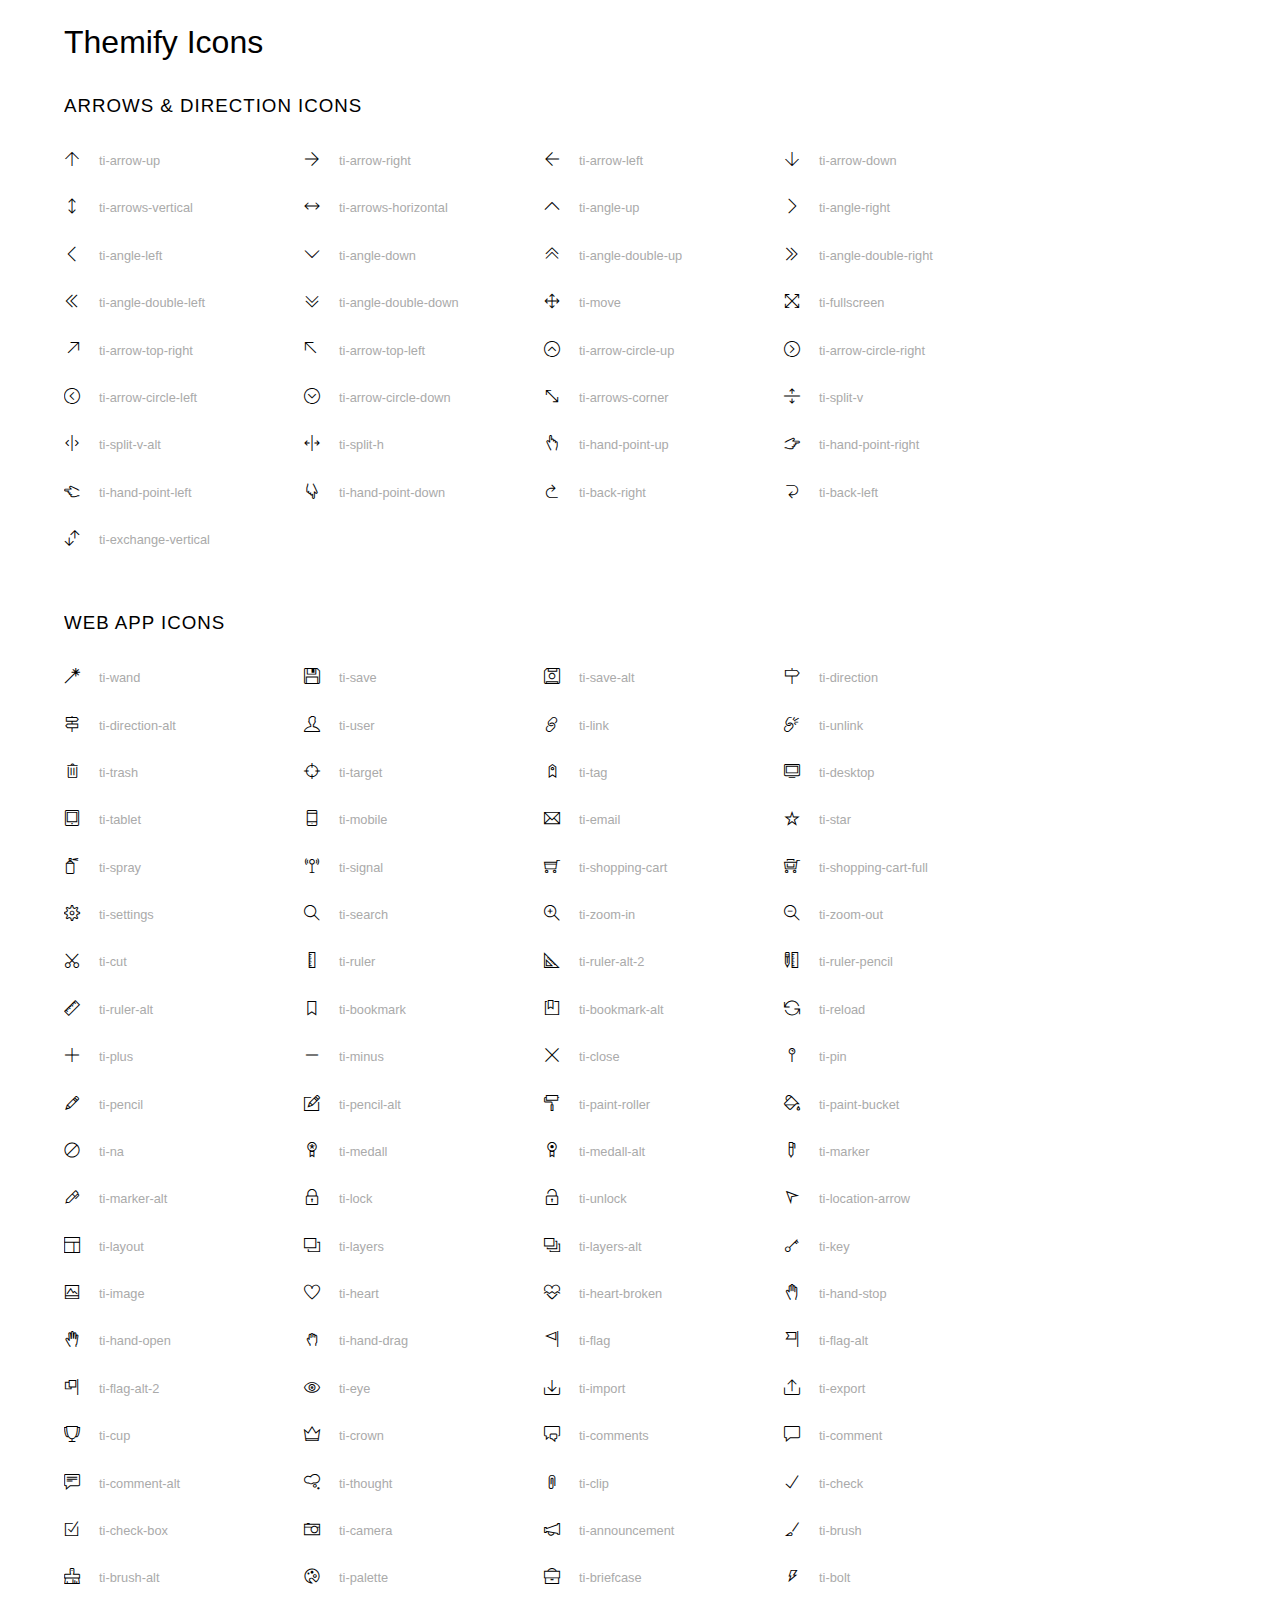
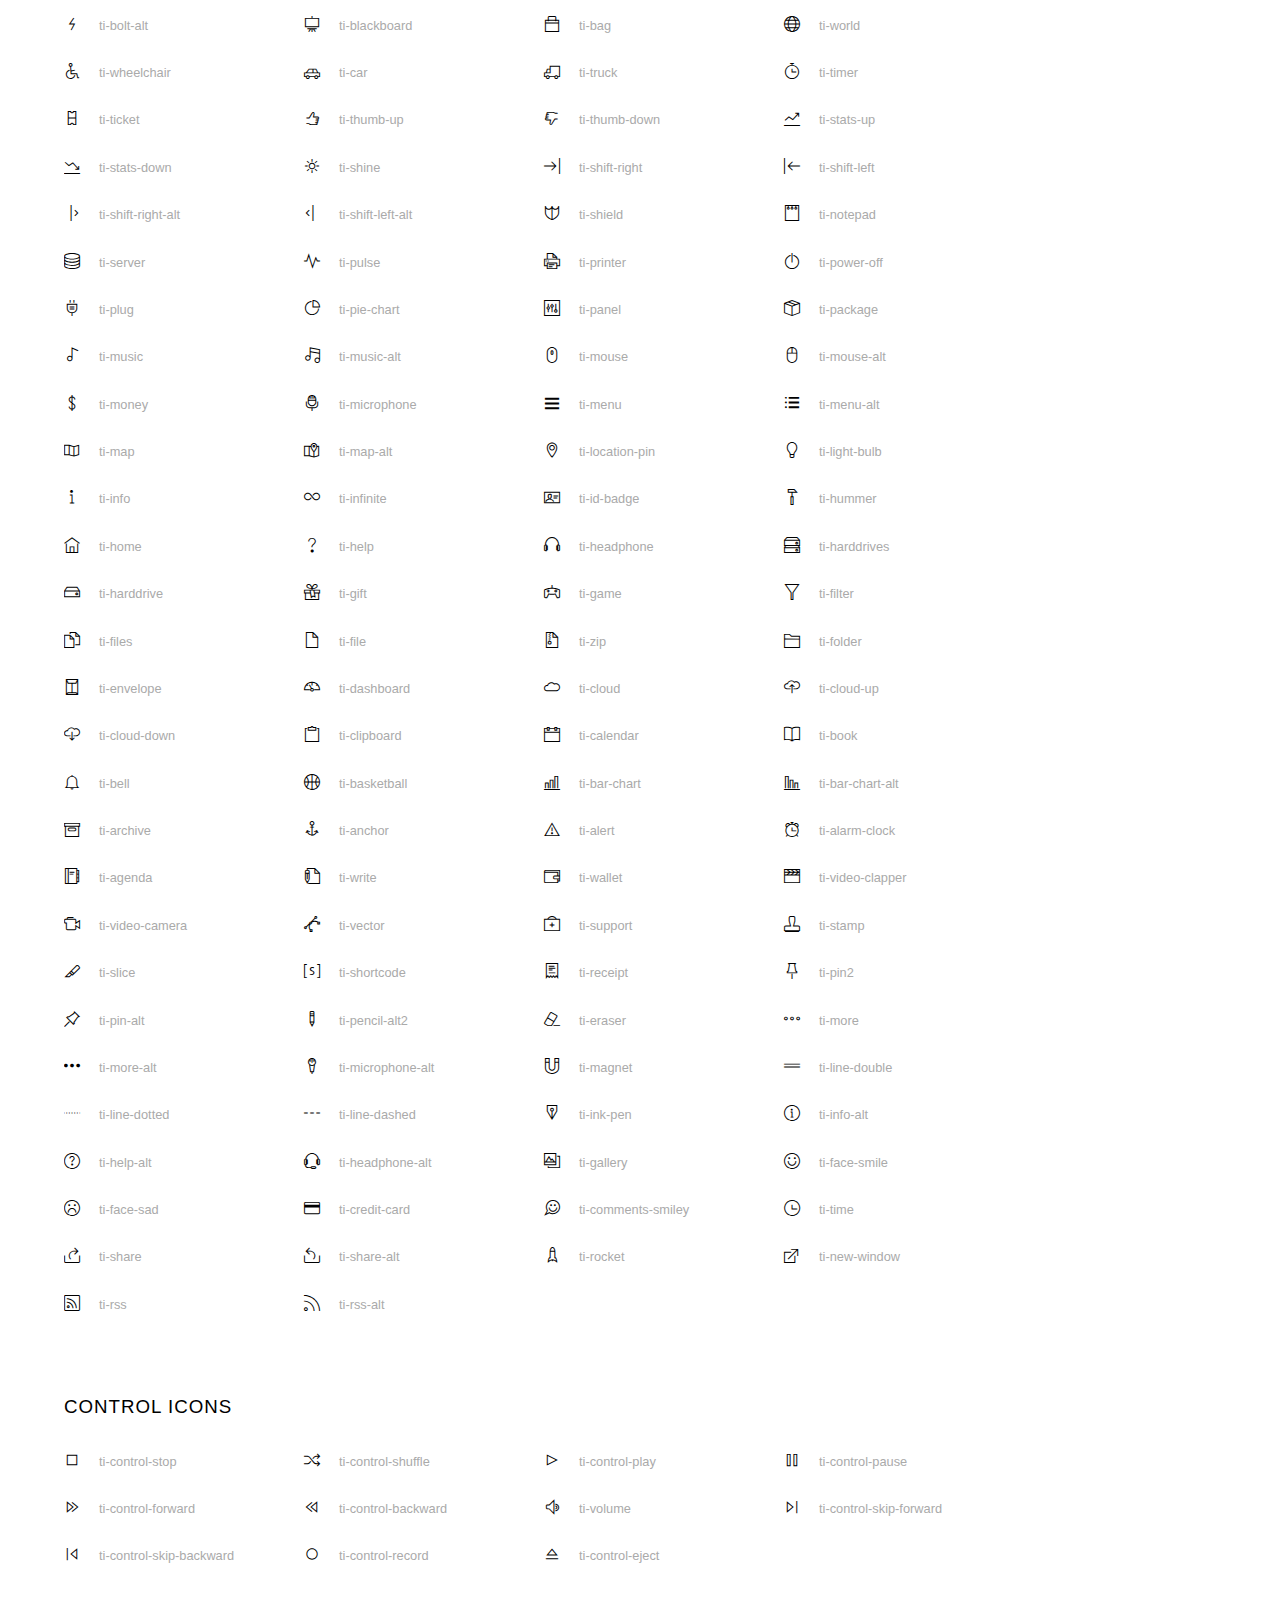
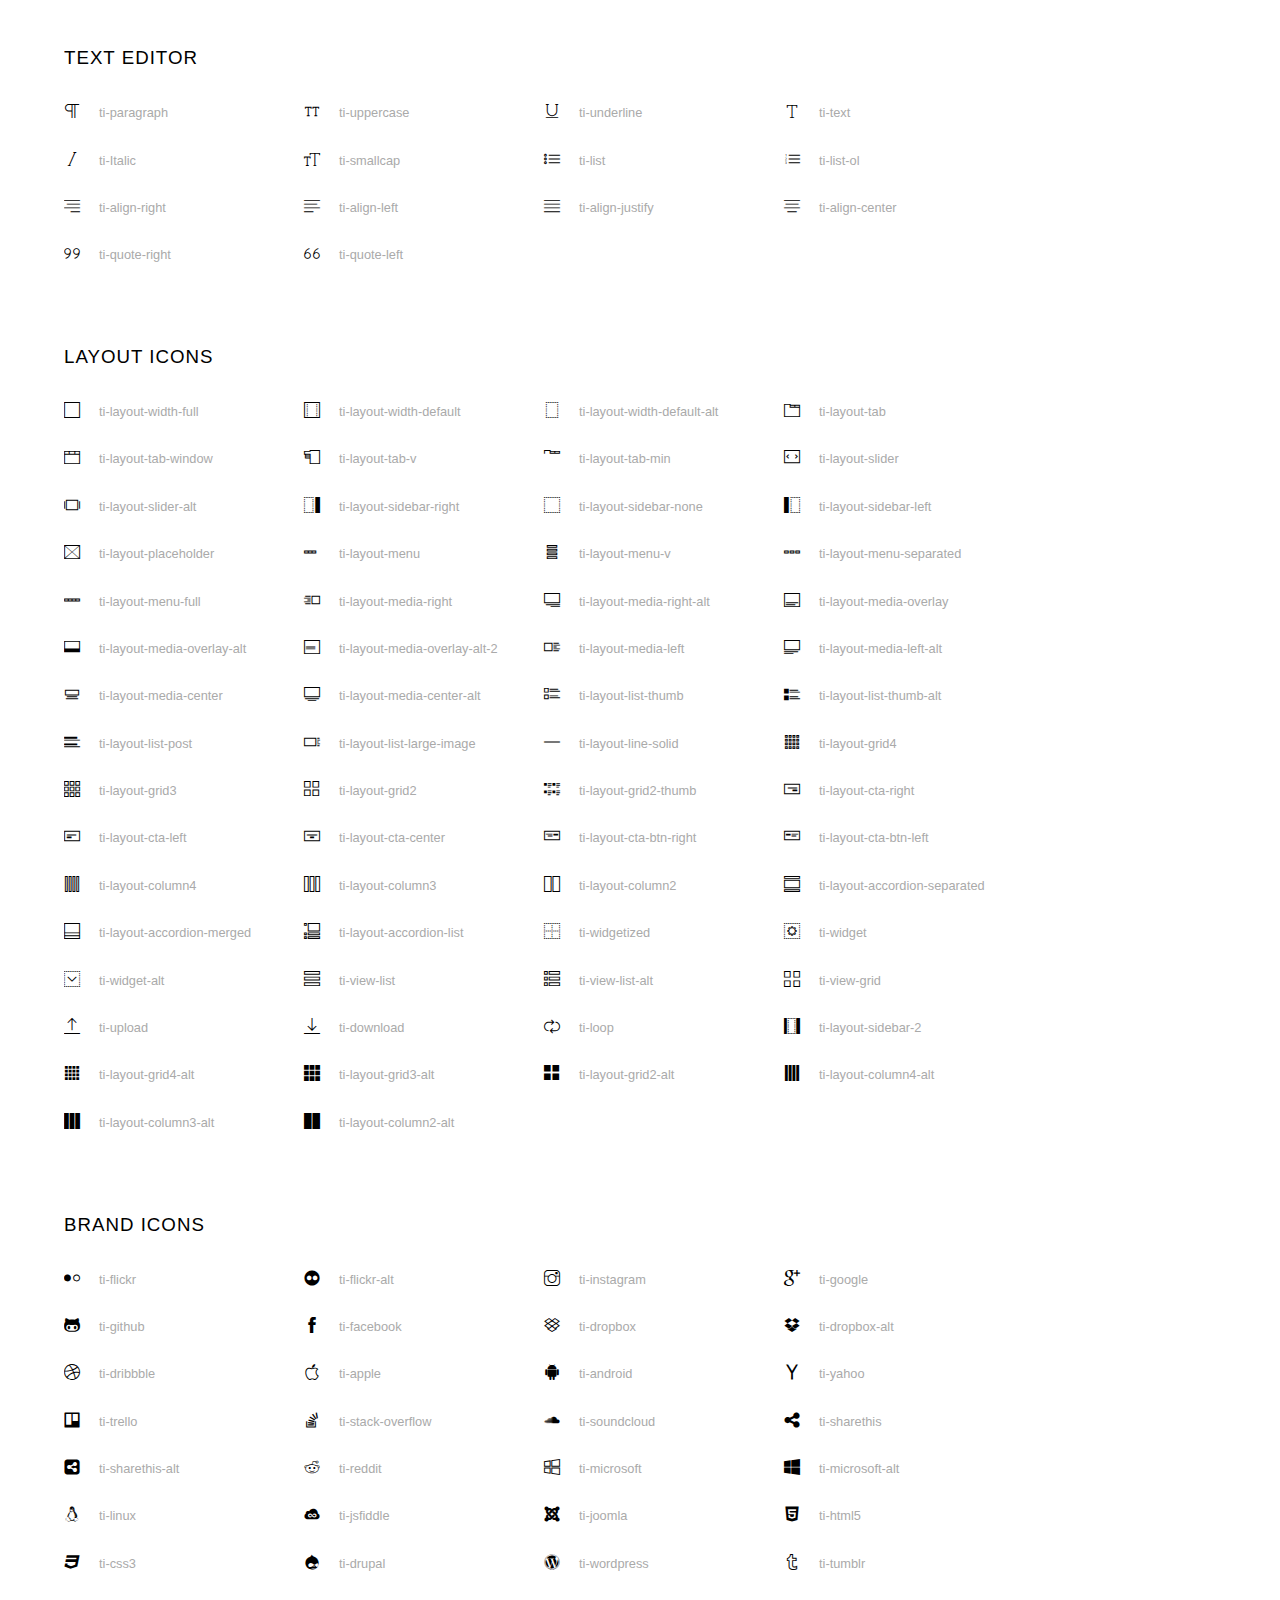
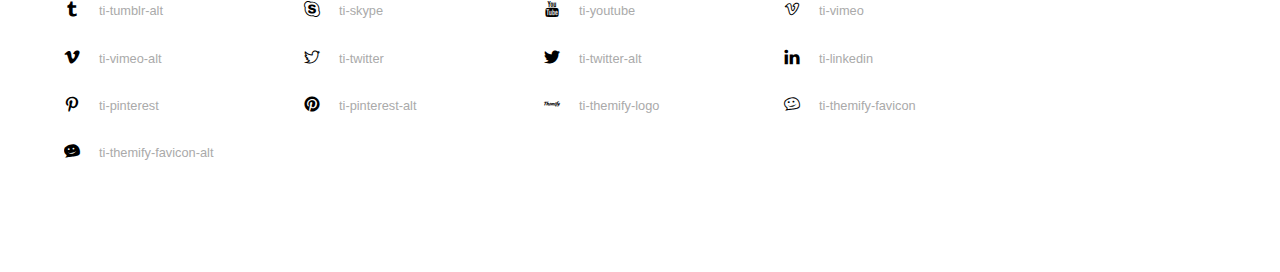
<file: assets/font/themify-icons/index.html>
<!doctype html>
<html>
<head>
	<meta charset="utf-8">
	<title>Themify Icon Font</title>
	<meta name="viewport" content="width=device-width">
	<link rel="stylesheet" href="demo-files/demo.css">
	<link rel="stylesheet" href="themify-icons.css">
	<!--[if lt IE 8]><!-->
	<link rel="stylesheet" href="ie7/ie7.css">
	<!--<![endif]-->
</head>
<body>
	<h1>Themify Icons</h1>

	<div class="icon-section">

		<div class="icon-section">
			<h3>Arrows &amp; Direction Icons </h3>

			<div class="icon-container">
				<span class="ti-arrow-up"></span><span class="icon-name"> ti-arrow-up</span>
			</div>
			<div class="icon-container">
				<span class="ti-arrow-right"></span><span class="icon-name"> ti-arrow-right</span>
			</div>
			<div class="icon-container">
				<span class="ti-arrow-left"></span><span class="icon-name"> ti-arrow-left</span>
			</div>
			<div class="icon-container">
				<span class="ti-arrow-down"></span><span class="icon-name"> ti-arrow-down</span>
			</div>
			<div class="icon-container">
				<span class="ti-arrows-vertical"></span><span class="icon-name"> ti-arrows-vertical</span>
			</div>
			<div class="icon-container">
				<span class="ti-arrows-horizontal"></span><span class="icon-name"> ti-arrows-horizontal</span>
			</div>
			<div class="icon-container">
				<span class="ti-angle-up"></span><span class="icon-name"> ti-angle-up</span>
			</div>
			<div class="icon-container">
				<span class="ti-angle-right"></span><span class="icon-name"> ti-angle-right</span>
			</div>
			<div class="icon-container">
				<span class="ti-angle-left"></span><span class="icon-name"> ti-angle-left</span>
			</div>
			<div class="icon-container">
				<span class="ti-angle-down"></span><span class="icon-name"> ti-angle-down</span>
			</div>	
			<div class="icon-container">
				<span class="ti-angle-double-up"></span><span class="icon-name"> ti-angle-double-up</span>
			</div>
			<div class="icon-container">
				<span class="ti-angle-double-right"></span><span class="icon-name"> ti-angle-double-right</span>
			</div>
			<div class="icon-container">
				<span class="ti-angle-double-left"></span><span class="icon-name"> ti-angle-double-left</span>
			</div>
			<div class="icon-container">
				<span class="ti-angle-double-down"></span><span class="icon-name"> ti-angle-double-down</span>
			</div>					
			<div class="icon-container">
				<span class="ti-move"></span><span class="icon-name"> ti-move</span>
			</div>
			<div class="icon-container">
				<span class="ti-fullscreen"></span><span class="icon-name"> ti-fullscreen</span>
			</div>
			<div class="icon-container">
				<span class="ti-arrow-top-right"></span><span class="icon-name"> ti-arrow-top-right</span>
			</div>
			<div class="icon-container">
				<span class="ti-arrow-top-left"></span><span class="icon-name"> ti-arrow-top-left</span>
			</div>
			<div class="icon-container">
				<span class="ti-arrow-circle-up"></span><span class="icon-name"> ti-arrow-circle-up</span>
			</div>
			<div class="icon-container">
				<span class="ti-arrow-circle-right"></span><span class="icon-name"> ti-arrow-circle-right</span>
			</div>
			<div class="icon-container">
				<span class="ti-arrow-circle-left"></span><span class="icon-name"> ti-arrow-circle-left</span>
			</div>
			<div class="icon-container">
				<span class="ti-arrow-circle-down"></span><span class="icon-name"> ti-arrow-circle-down</span>
			</div>
			<div class="icon-container">
				<span class="ti-arrows-corner"></span><span class="icon-name"> ti-arrows-corner</span>
			</div>
			<div class="icon-container">
				<span class="ti-split-v"></span><span class="icon-name"> ti-split-v</span>
			</div>

			<div class="icon-container">
				<span class="ti-split-v-alt"></span><span class="icon-name"> ti-split-v-alt</span>
			</div>
			<div class="icon-container">
				<span class="ti-split-h"></span><span class="icon-name"> ti-split-h</span>
			</div>
			<div class="icon-container">
				<span class="ti-hand-point-up"></span><span class="icon-name"> ti-hand-point-up</span>
			</div>
			<div class="icon-container">
				<span class="ti-hand-point-right"></span><span class="icon-name"> ti-hand-point-right</span>
			</div>
			<div class="icon-container">
				<span class="ti-hand-point-left"></span><span class="icon-name"> ti-hand-point-left</span>
			</div>
			<div class="icon-container">
				<span class="ti-hand-point-down"></span><span class="icon-name"> ti-hand-point-down</span>
			</div>
			<div class="icon-container">
				<span class="ti-back-right"></span><span class="icon-name"> ti-back-right</span>
			</div>
			<div class="icon-container">
				<span class="ti-back-left"></span><span class="icon-name"> ti-back-left</span>
			</div>
			<div class="icon-container">
				<span class="ti-exchange-vertical"></span><span class="icon-name"> ti-exchange-vertical</span>
			</div>

		</div> <!-- Arrows Icons -->



		<h3>Web App Icons</h3>
		
		<div class="icon-section">

			<div class="icon-container">
				<span class="ti-wand"></span><span class="icon-name"> ti-wand</span>
			</div>
			<div class="icon-container">
				<span class="ti-save"></span><span class="icon-name"> ti-save</span>
			</div>
			<div class="icon-container">
				<span class="ti-save-alt"></span><span class="icon-name"> ti-save-alt</span>
			</div>

			<div class="icon-container">
				<span class="ti-direction"></span><span class="icon-name"> ti-direction</span>
			</div>
			<div class="icon-container">
				<span class="ti-direction-alt"></span><span class="icon-name"> ti-direction-alt</span>
			</div>
			<div class="icon-container">
				<span class="ti-user"></span><span class="icon-name"> ti-user</span>
			</div>
			<div class="icon-container">
				<span class="ti-link"></span><span class="icon-name"> ti-link</span>
			</div>
			<div class="icon-container">
				<span class="ti-unlink"></span><span class="icon-name"> ti-unlink</span>
			</div>
			<div class="icon-container">
				<span class="ti-trash"></span><span class="icon-name"> ti-trash</span>
			</div>
			<div class="icon-container">
				<span class="ti-target"></span><span class="icon-name"> ti-target</span>
			</div>
			<div class="icon-container">
				<span class="ti-tag"></span><span class="icon-name"> ti-tag</span>
			</div>
			<div class="icon-container">
				<span class="ti-desktop"></span><span class="icon-name"> ti-desktop</span>
			</div>
			<div class="icon-container">
				<span class="ti-tablet"></span><span class="icon-name"> ti-tablet</span>
			</div>
			<div class="icon-container">
				<span class="ti-mobile"></span><span class="icon-name"> ti-mobile</span>
			</div>
			<div class="icon-container">
				<span class="ti-email"></span><span class="icon-name"> ti-email</span>
			</div>	
			<div class="icon-container">
				<span class="ti-star"></span><span class="icon-name"> ti-star</span>
			</div>
			<div class="icon-container">
				<span class="ti-spray"></span><span class="icon-name"> ti-spray</span>
			</div>
			<div class="icon-container">
				<span class="ti-signal"></span><span class="icon-name"> ti-signal</span>
			</div>
			<div class="icon-container">
				<span class="ti-shopping-cart"></span><span class="icon-name"> ti-shopping-cart</span>
			</div>
			<div class="icon-container">
				<span class="ti-shopping-cart-full"></span><span class="icon-name"> ti-shopping-cart-full</span>
			</div>
			<div class="icon-container">
				<span class="ti-settings"></span><span class="icon-name"> ti-settings</span>
			</div>
			<div class="icon-container">
				<span class="ti-search"></span><span class="icon-name"> ti-search</span>
			</div>
			<div class="icon-container">
				<span class="ti-zoom-in"></span><span class="icon-name"> ti-zoom-in</span>
			</div>
			<div class="icon-container">
				<span class="ti-zoom-out"></span><span class="icon-name"> ti-zoom-out</span>
			</div>
			<div class="icon-container">
				<span class="ti-cut"></span><span class="icon-name"> ti-cut</span>
			</div>
			<div class="icon-container">
				<span class="ti-ruler"></span><span class="icon-name"> ti-ruler</span>
			</div>
			<div class="icon-container">
				<span class="ti-ruler-alt-2"></span><span class="icon-name"> ti-ruler-alt-2</span>
			</div>			
			<div class="icon-container">
				<span class="ti-ruler-pencil"></span><span class="icon-name"> ti-ruler-pencil</span>
			</div>
			<div class="icon-container">
				<span class="ti-ruler-alt"></span><span class="icon-name"> ti-ruler-alt</span>
			</div>
			<div class="icon-container">
				<span class="ti-bookmark"></span><span class="icon-name"> ti-bookmark</span>
			</div>
			<div class="icon-container">
				<span class="ti-bookmark-alt"></span><span class="icon-name"> ti-bookmark-alt</span>
			</div>
			<div class="icon-container">
				<span class="ti-reload"></span><span class="icon-name"> ti-reload</span>
			</div>
			<div class="icon-container">
				<span class="ti-plus"></span><span class="icon-name"> ti-plus</span>
			</div>
			<div class="icon-container">
				<span class="ti-minus"></span><span class="icon-name"> ti-minus</span>
			</div>
			<div class="icon-container">
				<span class="ti-close"></span><span class="icon-name"> ti-close</span>
			</div>			
			<div class="icon-container">
				<span class="ti-pin"></span><span class="icon-name"> ti-pin</span>
			</div>
			<div class="icon-container">
				<span class="ti-pencil"></span><span class="icon-name"> ti-pencil</span>
			</div>
					
		  	<div class="icon-container">
				<span class="ti-pencil-alt"></span><span class="icon-name"> ti-pencil-alt</span>
			</div>
			<div class="icon-container">
				<span class="ti-paint-roller"></span><span class="icon-name"> ti-paint-roller</span>
			</div>
			<div class="icon-container">
				<span class="ti-paint-bucket"></span><span class="icon-name"> ti-paint-bucket</span>
			</div>
			<div class="icon-container">
				<span class="ti-na"></span><span class="icon-name"> ti-na</span>
			</div>
			<div class="icon-container">
				<span class="ti-medall"></span><span class="icon-name"> ti-medall</span>
			</div>
			<div class="icon-container">
				<span class="ti-medall-alt"></span><span class="icon-name"> ti-medall-alt</span>
			</div>
			<div class="icon-container">
				<span class="ti-marker"></span><span class="icon-name"> ti-marker</span>
			</div>
			<div class="icon-container">
				<span class="ti-marker-alt"></span><span class="icon-name"> ti-marker-alt</span>
			</div>

			<div class="icon-container">
				<span class="ti-lock"></span><span class="icon-name"> ti-lock</span>
			</div>
			<div class="icon-container">
				<span class="ti-unlock"></span><span class="icon-name"> ti-unlock</span>
			</div>
			<div class="icon-container">
				<span class="ti-location-arrow"></span><span class="icon-name"> ti-location-arrow</span>
			</div>
			<div class="icon-container">
				<span class="ti-layout"></span><span class="icon-name"> ti-layout</span>
			</div>
			<div class="icon-container">
				<span class="ti-layers"></span><span class="icon-name"> ti-layers</span>
			</div>
			<div class="icon-container">
				<span class="ti-layers-alt"></span><span class="icon-name"> ti-layers-alt</span>
			</div>
			<div class="icon-container">
				<span class="ti-key"></span><span class="icon-name"> ti-key</span>
			</div>
			<div class="icon-container">
				<span class="ti-image"></span><span class="icon-name"> ti-image</span>
			</div>
			<div class="icon-container">
				<span class="ti-heart"></span><span class="icon-name"> ti-heart</span>
			</div>
			<div class="icon-container">
				<span class="ti-heart-broken"></span><span class="icon-name"> ti-heart-broken</span>
			</div>
			<div class="icon-container">
				<span class="ti-hand-stop"></span><span class="icon-name"> ti-hand-stop</span>
			</div>
			<div class="icon-container">
				<span class="ti-hand-open"></span><span class="icon-name"> ti-hand-open</span>
			</div>
			<div class="icon-container">
				<span class="ti-hand-drag"></span><span class="icon-name"> ti-hand-drag</span>
			</div>
			<div class="icon-container">
				<span class="ti-flag"></span><span class="icon-name"> ti-flag</span>
			</div>
			<div class="icon-container">
				<span class="ti-flag-alt"></span><span class="icon-name"> ti-flag-alt</span>
			</div>
			<div class="icon-container">
				<span class="ti-flag-alt-2"></span><span class="icon-name"> ti-flag-alt-2</span>
			</div>
			<div class="icon-container">
				<span class="ti-eye"></span><span class="icon-name"> ti-eye</span>
			</div>
			<div class="icon-container">
				<span class="ti-import"></span><span class="icon-name"> ti-import</span>
			</div>			
			<div class="icon-container">
				<span class="ti-export"></span><span class="icon-name"> ti-export</span>
			</div>
			<div class="icon-container">
				<span class="ti-cup"></span><span class="icon-name"> ti-cup</span>
			</div>
			<div class="icon-container">
				<span class="ti-crown"></span><span class="icon-name"> ti-crown</span>
			</div>
			<div class="icon-container">
				<span class="ti-comments"></span><span class="icon-name"> ti-comments</span>
			</div>
			<div class="icon-container">
				<span class="ti-comment"></span><span class="icon-name"> ti-comment</span>
			</div>
			<div class="icon-container">
				<span class="ti-comment-alt"></span><span class="icon-name"> ti-comment-alt</span>
			</div>
			<div class="icon-container">
				<span class="ti-thought"></span><span class="icon-name"> ti-thought</span>
			</div>			
			<div class="icon-container">
				<span class="ti-clip"></span><span class="icon-name"> ti-clip</span>
			</div>

			<div class="icon-container">
				<span class="ti-check"></span><span class="icon-name"> ti-check</span>
			</div>
			<div class="icon-container">
				<span class="ti-check-box"></span><span class="icon-name"> ti-check-box</span>
			</div>
			<div class="icon-container">
				<span class="ti-camera"></span><span class="icon-name"> ti-camera</span>
			</div>
			<div class="icon-container">
				<span class="ti-announcement"></span><span class="icon-name"> ti-announcement</span>
			</div>
			<div class="icon-container">
				<span class="ti-brush"></span><span class="icon-name"> ti-brush</span>
			</div>
			<div class="icon-container">
				<span class="ti-brush-alt"></span><span class="icon-name"> ti-brush-alt</span>
			</div>
			<div class="icon-container">
				<span class="ti-palette"></span><span class="icon-name"> ti-palette</span>
			</div>			
			<div class="icon-container">
				<span class="ti-briefcase"></span><span class="icon-name"> ti-briefcase</span>
			</div>
			<div class="icon-container">
				<span class="ti-bolt"></span><span class="icon-name"> ti-bolt</span>
			</div>
			<div class="icon-container">
				<span class="ti-bolt-alt"></span><span class="icon-name"> ti-bolt-alt</span>
			</div>
			<div class="icon-container">
				<span class="ti-blackboard"></span><span class="icon-name"> ti-blackboard</span>
			</div>
			<div class="icon-container">
				<span class="ti-bag"></span><span class="icon-name"> ti-bag</span>
			</div>
			<div class="icon-container">
				<span class="ti-world"></span><span class="icon-name"> ti-world</span>
			</div>
			<div class="icon-container">
				<span class="ti-wheelchair"></span><span class="icon-name"> ti-wheelchair</span>
			</div>
			<div class="icon-container">
				<span class="ti-car"></span><span class="icon-name"> ti-car</span>
			</div>
			<div class="icon-container">
				<span class="ti-truck"></span><span class="icon-name"> ti-truck</span>
			</div>
			<div class="icon-container">
				<span class="ti-timer"></span><span class="icon-name"> ti-timer</span>
			</div>
			<div class="icon-container">
				<span class="ti-ticket"></span><span class="icon-name"> ti-ticket</span>
			</div>
			<div class="icon-container">
				<span class="ti-thumb-up"></span><span class="icon-name"> ti-thumb-up</span>
			</div>
			<div class="icon-container">
				<span class="ti-thumb-down"></span><span class="icon-name"> ti-thumb-down</span>
			</div>

			<div class="icon-container">
				<span class="ti-stats-up"></span><span class="icon-name"> ti-stats-up</span>
			</div>
			<div class="icon-container">
				<span class="ti-stats-down"></span><span class="icon-name"> ti-stats-down</span>
			</div>
			<div class="icon-container">
				<span class="ti-shine"></span><span class="icon-name"> ti-shine</span>
			</div>
			<div class="icon-container">
				<span class="ti-shift-right"></span><span class="icon-name"> ti-shift-right</span>
			</div>
			<div class="icon-container">
				<span class="ti-shift-left"></span><span class="icon-name"> ti-shift-left</span>
			</div>

			<div class="icon-container">
				<span class="ti-shift-right-alt"></span><span class="icon-name"> ti-shift-right-alt</span>
			</div>
			<div class="icon-container">
				<span class="ti-shift-left-alt"></span><span class="icon-name"> ti-shift-left-alt</span>
			</div>
			<div class="icon-container">
				<span class="ti-shield"></span><span class="icon-name"> ti-shield</span>
			</div>
			<div class="icon-container">
				<span class="ti-notepad"></span><span class="icon-name"> ti-notepad</span>
			</div>
			<div class="icon-container">
				<span class="ti-server"></span><span class="icon-name"> ti-server</span>
			</div>

			<div class="icon-container">
				<span class="ti-pulse"></span><span class="icon-name"> ti-pulse</span>
			</div>
			<div class="icon-container">
				<span class="ti-printer"></span><span class="icon-name"> ti-printer</span>
			</div>
			<div class="icon-container">
				<span class="ti-power-off"></span><span class="icon-name"> ti-power-off</span>
			</div>
			<div class="icon-container">
				<span class="ti-plug"></span><span class="icon-name"> ti-plug</span>
			</div>
			<div class="icon-container">
				<span class="ti-pie-chart"></span><span class="icon-name"> ti-pie-chart</span>
			</div>

			<div class="icon-container">
				<span class="ti-panel"></span><span class="icon-name"> ti-panel</span>
			</div>
			<div class="icon-container">
				<span class="ti-package"></span><span class="icon-name"> ti-package</span>
			</div>
			<div class="icon-container">
				<span class="ti-music"></span><span class="icon-name"> ti-music</span>
			</div>
			<div class="icon-container">
				<span class="ti-music-alt"></span><span class="icon-name"> ti-music-alt</span>
			</div>
			<div class="icon-container">
				<span class="ti-mouse"></span><span class="icon-name"> ti-mouse</span>
			</div>
			<div class="icon-container">
				<span class="ti-mouse-alt"></span><span class="icon-name"> ti-mouse-alt</span>
			</div>
			<div class="icon-container">
				<span class="ti-money"></span><span class="icon-name"> ti-money</span>
			</div>
			<div class="icon-container">
				<span class="ti-microphone"></span><span class="icon-name"> ti-microphone</span>
			</div>
			<div class="icon-container">
				<span class="ti-menu"></span><span class="icon-name"> ti-menu</span>
			</div>
			<div class="icon-container">
				<span class="ti-menu-alt"></span><span class="icon-name"> ti-menu-alt</span>
			</div>
			<div class="icon-container">
				<span class="ti-map"></span><span class="icon-name"> ti-map</span>
			</div>
			<div class="icon-container">
				<span class="ti-map-alt"></span><span class="icon-name"> ti-map-alt</span>
			</div>

			<div class="icon-container">
				<span class="ti-location-pin"></span><span class="icon-name"> ti-location-pin</span>
			</div>

			<div class="icon-container">
				<span class="ti-light-bulb"></span><span class="icon-name"> ti-light-bulb</span>
			</div>
			<div class="icon-container">
				<span class="ti-info"></span><span class="icon-name"> ti-info</span>
			</div>
			<div class="icon-container">
				<span class="ti-infinite"></span><span class="icon-name"> ti-infinite</span>
			</div>
			<div class="icon-container">
				<span class="ti-id-badge"></span><span class="icon-name"> ti-id-badge</span>
			</div>
			<div class="icon-container">
				<span class="ti-hummer"></span><span class="icon-name"> ti-hummer</span>
			</div>
			<div class="icon-container">
				<span class="ti-home"></span><span class="icon-name"> ti-home</span>
			</div>
			<div class="icon-container">
				<span class="ti-help"></span><span class="icon-name"> ti-help</span>
			</div>
			<div class="icon-container">
				<span class="ti-headphone"></span><span class="icon-name"> ti-headphone</span>
			</div>
			<div class="icon-container">
				<span class="ti-harddrives"></span><span class="icon-name"> ti-harddrives</span>
			</div>
			<div class="icon-container">
				<span class="ti-harddrive"></span><span class="icon-name"> ti-harddrive</span>
			</div>
			<div class="icon-container">
				<span class="ti-gift"></span><span class="icon-name"> ti-gift</span>
			</div>
			<div class="icon-container">
				<span class="ti-game"></span><span class="icon-name"> ti-game</span>
			</div>
			<div class="icon-container">
				<span class="ti-filter"></span><span class="icon-name"> ti-filter</span>
			</div>
			<div class="icon-container">
				<span class="ti-files"></span><span class="icon-name"> ti-files</span>
			</div>
			<div class="icon-container">
				<span class="ti-file"></span><span class="icon-name"> ti-file</span>
			</div>
			<div class="icon-container">
				<span class="ti-zip"></span><span class="icon-name"> ti-zip</span>
			</div>
			<div class="icon-container">
				<span class="ti-folder"></span><span class="icon-name"> ti-folder</span>
			</div>			
			<div class="icon-container">
				<span class="ti-envelope"></span><span class="icon-name"> ti-envelope</span>
			</div>


			<div class="icon-container">
				<span class="ti-dashboard"></span><span class="icon-name"> ti-dashboard</span>
			</div>
			<div class="icon-container">
				<span class="ti-cloud"></span><span class="icon-name"> ti-cloud</span>
			</div>
			<div class="icon-container">
				<span class="ti-cloud-up"></span><span class="icon-name"> ti-cloud-up</span>
			</div>
			<div class="icon-container">
				<span class="ti-cloud-down"></span><span class="icon-name"> ti-cloud-down</span>
			</div>
			<div class="icon-container">
				<span class="ti-clipboard"></span><span class="icon-name"> ti-clipboard</span>
			</div>
			<div class="icon-container">
				<span class="ti-calendar"></span><span class="icon-name"> ti-calendar</span>
			</div>
			<div class="icon-container">
				<span class="ti-book"></span><span class="icon-name"> ti-book</span>
			</div>
			<div class="icon-container">
				<span class="ti-bell"></span><span class="icon-name"> ti-bell</span>
			</div>
			<div class="icon-container">
				<span class="ti-basketball"></span><span class="icon-name"> ti-basketball</span>
			</div>
			<div class="icon-container">
				<span class="ti-bar-chart"></span><span class="icon-name"> ti-bar-chart</span>
			</div>
			<div class="icon-container">
				<span class="ti-bar-chart-alt"></span><span class="icon-name"> ti-bar-chart-alt</span>
			</div>


			<div class="icon-container">
				<span class="ti-archive"></span><span class="icon-name"> ti-archive</span>
			</div>
			<div class="icon-container">
				<span class="ti-anchor"></span><span class="icon-name"> ti-anchor</span>
			</div>

			<div class="icon-container">
				<span class="ti-alert"></span><span class="icon-name"> ti-alert</span>
			</div>
			<div class="icon-container">
				<span class="ti-alarm-clock"></span><span class="icon-name"> ti-alarm-clock</span>
			</div>
			<div class="icon-container">
				<span class="ti-agenda"></span><span class="icon-name"> ti-agenda</span>
			</div>
			<div class="icon-container">
				<span class="ti-write"></span><span class="icon-name"> ti-write</span>
			</div>

			<div class="icon-container">
				<span class="ti-wallet"></span><span class="icon-name"> ti-wallet</span>
			</div>
			<div class="icon-container">
				<span class="ti-video-clapper"></span><span class="icon-name"> ti-video-clapper</span>
			</div>
			<div class="icon-container">
				<span class="ti-video-camera"></span><span class="icon-name"> ti-video-camera</span>
			</div>
			<div class="icon-container">
				<span class="ti-vector"></span><span class="icon-name"> ti-vector</span>
			</div>

			<div class="icon-container">
				<span class="ti-support"></span><span class="icon-name"> ti-support</span>
			</div>
			<div class="icon-container">
				<span class="ti-stamp"></span><span class="icon-name"> ti-stamp</span>
			</div>
			<div class="icon-container">
				<span class="ti-slice"></span><span class="icon-name"> ti-slice</span>
			</div>
			<div class="icon-container">
				<span class="ti-shortcode"></span><span class="icon-name"> ti-shortcode</span>
			</div>
			<div class="icon-container">
				<span class="ti-receipt"></span><span class="icon-name"> ti-receipt</span>
			</div>
			<div class="icon-container">
				<span class="ti-pin2"></span><span class="icon-name"> ti-pin2</span>
			</div>
			<div class="icon-container">
				<span class="ti-pin-alt"></span><span class="icon-name"> ti-pin-alt</span>
			</div>
			<div class="icon-container">
				<span class="ti-pencil-alt2"></span><span class="icon-name"> ti-pencil-alt2</span>
			</div>
			<div class="icon-container">
				<span class="ti-eraser"></span><span class="icon-name"> ti-eraser</span>
			</div>			
			<div class="icon-container">
				<span class="ti-more"></span><span class="icon-name"> ti-more</span>
			</div>
			<div class="icon-container">
				<span class="ti-more-alt"></span><span class="icon-name"> ti-more-alt</span>
			</div>
			<div class="icon-container">
				<span class="ti-microphone-alt"></span><span class="icon-name"> ti-microphone-alt</span>
			</div>
			<div class="icon-container">
				<span class="ti-magnet"></span><span class="icon-name"> ti-magnet</span>
			</div>
			<div class="icon-container">
				<span class="ti-line-double"></span><span class="icon-name"> ti-line-double</span>
			</div>
			<div class="icon-container">
				<span class="ti-line-dotted"></span><span class="icon-name"> ti-line-dotted</span>
			</div>
			<div class="icon-container">
				<span class="ti-line-dashed"></span><span class="icon-name"> ti-line-dashed</span>
			</div>

			<div class="icon-container">
				<span class="ti-ink-pen"></span><span class="icon-name"> ti-ink-pen</span>
			</div>
			<div class="icon-container">
				<span class="ti-info-alt"></span><span class="icon-name"> ti-info-alt</span>
			</div>
			<div class="icon-container">
				<span class="ti-help-alt"></span><span class="icon-name"> ti-help-alt</span>
			</div>
			<div class="icon-container">
				<span class="ti-headphone-alt"></span><span class="icon-name"> ti-headphone-alt</span>
			</div>

			<div class="icon-container">
				<span class="ti-gallery"></span><span class="icon-name"> ti-gallery</span>
			</div>
			<div class="icon-container">
				<span class="ti-face-smile"></span><span class="icon-name"> ti-face-smile</span>
			</div>
			<div class="icon-container">
				<span class="ti-face-sad"></span><span class="icon-name"> ti-face-sad</span>
			</div>
			<div class="icon-container">
				<span class="ti-credit-card"></span><span class="icon-name"> ti-credit-card</span>
			</div>
			<div class="icon-container">
				<span class="ti-comments-smiley"></span><span class="icon-name"> ti-comments-smiley</span>
			</div>
			<div class="icon-container">
				<span class="ti-time"></span><span class="icon-name"> ti-time</span>
			</div>
			<div class="icon-container">
				<span class="ti-share"></span><span class="icon-name"> ti-share</span>
			</div>
			<div class="icon-container">
				<span class="ti-share-alt"></span><span class="icon-name"> ti-share-alt</span>
			</div>
			<div class="icon-container">
				<span class="ti-rocket"></span><span class="icon-name"> ti-rocket</span>
			</div>

			<div class="icon-container">
				<span class="ti-new-window"></span><span class="icon-name"> ti-new-window</span>
			</div>

			<div class="icon-container">
				<span class="ti-rss"></span><span class="icon-name"> ti-rss</span>
			</div>

			<div class="icon-container">
				<span class="ti-rss-alt"></span><span class="icon-name"> ti-rss-alt</span>
			</div>
			
		</div><!-- Web App Icons -->


		<div class="icon-section">
			<h3>Control Icons</h3>
			<div class="icon-container">
				<span class="ti-control-stop"></span><span class="icon-name"> ti-control-stop</span>
			</div>
			<div class="icon-container">
				<span class="ti-control-shuffle"></span><span class="icon-name"> ti-control-shuffle</span>
			</div>
			<div class="icon-container">
				<span class="ti-control-play"></span><span class="icon-name"> ti-control-play</span>
			</div>
			<div class="icon-container">
				<span class="ti-control-pause"></span><span class="icon-name"> ti-control-pause</span>
			</div>
			<div class="icon-container">
				<span class="ti-control-forward"></span><span class="icon-name"> ti-control-forward</span>
			</div>
			<div class="icon-container">
				<span class="ti-control-backward"></span><span class="icon-name"> ti-control-backward</span>
			</div>	
			<div class="icon-container">
				<span class="ti-volume"></span><span class="icon-name"> ti-volume</span>
			</div>
			<div class="icon-container">
				<span class="ti-control-skip-forward"></span><span class="icon-name"> ti-control-skip-forward</span>
			</div>
			<div class="icon-container">
				<span class="ti-control-skip-backward"></span><span class="icon-name"> ti-control-skip-backward</span>
			</div>
			<div class="icon-container">
				<span class="ti-control-record"></span><span class="icon-name"> ti-control-record</span>
			</div>
			<div class="icon-container">
				<span class="ti-control-eject"></span><span class="icon-name"> ti-control-eject</span>
			</div>			
		</div> <!-- Control Icons -->


		<div class="icon-section">
			<h3>Text Editor</h3>

			<div class="icon-container">
				<span class="ti-paragraph"></span><span class="icon-name"> ti-paragraph</span>
			</div>
			<div class="icon-container">
				<span class="ti-uppercase"></span><span class="icon-name"> ti-uppercase</span>
			</div>

			<div class="icon-container">
				<span class="ti-underline"></span><span class="icon-name"> ti-underline</span>
			</div>
			<div class="icon-container">
				<span class="ti-text"></span><span class="icon-name"> ti-text</span>
			</div>
			<div class="icon-container">
				<span class="ti-Italic"></span><span class="icon-name"> ti-Italic</span>
			</div>
			<div class="icon-container">
				<span class="ti-smallcap"></span><span class="icon-name"> ti-smallcap</span>
			</div>
			<div class="icon-container">
				<span class="ti-list"></span><span class="icon-name"> ti-list</span>
			</div>
			<div class="icon-container">
				<span class="ti-list-ol"></span><span class="icon-name"> ti-list-ol</span>
			</div>
			<div class="icon-container">
				<span class="ti-align-right"></span><span class="icon-name"> ti-align-right</span>
			</div>
			<div class="icon-container">
				<span class="ti-align-left"></span><span class="icon-name"> ti-align-left</span>
			</div>
			<div class="icon-container">
				<span class="ti-align-justify"></span><span class="icon-name"> ti-align-justify</span>
			</div>
			<div class="icon-container">
				<span class="ti-align-center"></span><span class="icon-name"> ti-align-center</span>
			</div>
			<div class="icon-container">
				<span class="ti-quote-right"></span><span class="icon-name"> ti-quote-right</span>
			</div>
			<div class="icon-container">
				<span class="ti-quote-left"></span><span class="icon-name"> ti-quote-left</span>
			</div>

		</div> <!-- Text Editor -->



		<div class="icon-section">
			<h3>Layout Icons</h3>
			<div class="icon-container">
				<span class="ti-layout-width-full"></span><span class="icon-name"> ti-layout-width-full</span>
			</div>
			<div class="icon-container">
				<span class="ti-layout-width-default"></span><span class="icon-name"> ti-layout-width-default</span>
			</div>
			<div class="icon-container">
				<span class="ti-layout-width-default-alt"></span><span class="icon-name"> ti-layout-width-default-alt</span>
			</div>
			<div class="icon-container">
				<span class="ti-layout-tab"></span><span class="icon-name"> ti-layout-tab</span>
			</div>
			<div class="icon-container">
				<span class="ti-layout-tab-window"></span><span class="icon-name"> ti-layout-tab-window</span>
			</div>
			<div class="icon-container">
				<span class="ti-layout-tab-v"></span><span class="icon-name"> ti-layout-tab-v</span>
			</div>
			<div class="icon-container">
				<span class="ti-layout-tab-min"></span><span class="icon-name"> ti-layout-tab-min</span>
			</div>
			<div class="icon-container">
				<span class="ti-layout-slider"></span><span class="icon-name"> ti-layout-slider</span>
			</div>
			<div class="icon-container">
				<span class="ti-layout-slider-alt"></span><span class="icon-name"> ti-layout-slider-alt</span>
			</div>
			<div class="icon-container">
				<span class="ti-layout-sidebar-right"></span><span class="icon-name"> ti-layout-sidebar-right</span>
			</div>
			<div class="icon-container">
				<span class="ti-layout-sidebar-none"></span><span class="icon-name"> ti-layout-sidebar-none</span>
			</div>
			<div class="icon-container">
				<span class="ti-layout-sidebar-left"></span><span class="icon-name"> ti-layout-sidebar-left</span>
			</div>
			<div class="icon-container">
				<span class="ti-layout-placeholder"></span><span class="icon-name"> ti-layout-placeholder</span>
			</div>
			<div class="icon-container">
				<span class="ti-layout-menu"></span><span class="icon-name"> ti-layout-menu</span>
			</div>
			<div class="icon-container">
				<span class="ti-layout-menu-v"></span><span class="icon-name"> ti-layout-menu-v</span>
			</div>
			<div class="icon-container">
				<span class="ti-layout-menu-separated"></span><span class="icon-name"> ti-layout-menu-separated</span>
			</div>
			<div class="icon-container">
				<span class="ti-layout-menu-full"></span><span class="icon-name"> ti-layout-menu-full</span>
			</div>
			<div class="icon-container">
				<span class="ti-layout-media-right"></span><span class="icon-name"> ti-layout-media-right</span>
			</div>
			<div class="icon-container">
				<span class="ti-layout-media-right-alt"></span><span class="icon-name"> ti-layout-media-right-alt</span>
			</div>
			<div class="icon-container">
				<span class="ti-layout-media-overlay"></span><span class="icon-name"> ti-layout-media-overlay</span>
			</div>
			<div class="icon-container">
				<span class="ti-layout-media-overlay-alt"></span><span class="icon-name"> ti-layout-media-overlay-alt</span>
			</div>
			<div class="icon-container">
				<span class="ti-layout-media-overlay-alt-2"></span><span class="icon-name"> ti-layout-media-overlay-alt-2</span>
			</div>
			<div class="icon-container">
				<span class="ti-layout-media-left"></span><span class="icon-name"> ti-layout-media-left</span>
			</div>
			<div class="icon-container">
				<span class="ti-layout-media-left-alt"></span><span class="icon-name"> ti-layout-media-left-alt</span>
			</div>
			<div class="icon-container">
				<span class="ti-layout-media-center"></span><span class="icon-name"> ti-layout-media-center</span>
			</div>
			<div class="icon-container">
				<span class="ti-layout-media-center-alt"></span><span class="icon-name"> ti-layout-media-center-alt</span>
			</div>
			<div class="icon-container">
				<span class="ti-layout-list-thumb"></span><span class="icon-name"> ti-layout-list-thumb</span>
			</div>
			<div class="icon-container">
				<span class="ti-layout-list-thumb-alt"></span><span class="icon-name"> ti-layout-list-thumb-alt</span>
			</div>
			<div class="icon-container">
				<span class="ti-layout-list-post"></span><span class="icon-name"> ti-layout-list-post</span>
			</div>
			<div class="icon-container">
				<span class="ti-layout-list-large-image"></span><span class="icon-name"> ti-layout-list-large-image</span>
			</div>
			<div class="icon-container">
				<span class="ti-layout-line-solid"></span><span class="icon-name"> ti-layout-line-solid</span>
			</div>
			<div class="icon-container">
				<span class="ti-layout-grid4"></span><span class="icon-name"> ti-layout-grid4</span>
			</div>
			<div class="icon-container">
				<span class="ti-layout-grid3"></span><span class="icon-name"> ti-layout-grid3</span>
			</div>
			<div class="icon-container">
				<span class="ti-layout-grid2"></span><span class="icon-name"> ti-layout-grid2</span>
			</div>
			<div class="icon-container">
				<span class="ti-layout-grid2-thumb"></span><span class="icon-name"> ti-layout-grid2-thumb</span>
			</div>
			<div class="icon-container">
				<span class="ti-layout-cta-right"></span><span class="icon-name"> ti-layout-cta-right</span>
			</div>
			<div class="icon-container">
				<span class="ti-layout-cta-left"></span><span class="icon-name"> ti-layout-cta-left</span>
			</div>
			<div class="icon-container">
				<span class="ti-layout-cta-center"></span><span class="icon-name"> ti-layout-cta-center</span>
			</div>
			<div class="icon-container">
				<span class="ti-layout-cta-btn-right"></span><span class="icon-name"> ti-layout-cta-btn-right</span>
			</div>
			<div class="icon-container">
				<span class="ti-layout-cta-btn-left"></span><span class="icon-name"> ti-layout-cta-btn-left</span>
			</div>
			<div class="icon-container">
				<span class="ti-layout-column4"></span><span class="icon-name"> ti-layout-column4</span>
			</div>
			<div class="icon-container">
				<span class="ti-layout-column3"></span><span class="icon-name"> ti-layout-column3</span>
			</div>
			<div class="icon-container">
				<span class="ti-layout-column2"></span><span class="icon-name"> ti-layout-column2</span>
			</div>
			<div class="icon-container">
				<span class="ti-layout-accordion-separated"></span><span class="icon-name"> ti-layout-accordion-separated</span>
			</div>
			<div class="icon-container">
				<span class="ti-layout-accordion-merged"></span><span class="icon-name"> ti-layout-accordion-merged</span>
			</div>
			<div class="icon-container">
				<span class="ti-layout-accordion-list"></span><span class="icon-name"> ti-layout-accordion-list</span>
			</div>
			<div class="icon-container">
				<span class="ti-widgetized"></span><span class="icon-name"> ti-widgetized</span>
			</div>
			<div class="icon-container">
				<span class="ti-widget"></span><span class="icon-name"> ti-widget</span>
			</div>
			<div class="icon-container">
				<span class="ti-widget-alt"></span><span class="icon-name"> ti-widget-alt</span>
			</div>
			<div class="icon-container">
				<span class="ti-view-list"></span><span class="icon-name"> ti-view-list</span>
			</div>
			<div class="icon-container">
				<span class="ti-view-list-alt"></span><span class="icon-name"> ti-view-list-alt</span>
			</div>
			<div class="icon-container">
				<span class="ti-view-grid"></span><span class="icon-name"> ti-view-grid</span>
			</div>
			<div class="icon-container">
				<span class="ti-upload"></span><span class="icon-name"> ti-upload</span>
			</div>
			<div class="icon-container">
				<span class="ti-download"></span><span class="icon-name"> ti-download</span>
			</div>	
			<div class="icon-container">
				<span class="ti-loop"></span><span class="icon-name"> ti-loop</span>
			</div>
			<div class="icon-container">
				<span class="ti-layout-sidebar-2"></span><span class="icon-name"> ti-layout-sidebar-2</span>
			</div>
			<div class="icon-container">
				<span class="ti-layout-grid4-alt"></span><span class="icon-name"> ti-layout-grid4-alt</span>
			</div>
			<div class="icon-container">
				<span class="ti-layout-grid3-alt"></span><span class="icon-name"> ti-layout-grid3-alt</span>
			</div>
			<div class="icon-container">
				<span class="ti-layout-grid2-alt"></span><span class="icon-name"> ti-layout-grid2-alt</span>
			</div>
			<div class="icon-container">
				<span class="ti-layout-column4-alt"></span><span class="icon-name"> ti-layout-column4-alt</span>
			</div>
			<div class="icon-container">
				<span class="ti-layout-column3-alt"></span><span class="icon-name"> ti-layout-column3-alt</span>
			</div>
			<div class="icon-container">
				<span class="ti-layout-column2-alt"></span><span class="icon-name"> ti-layout-column2-alt</span>
			</div>		


		</div> <!-- Layout Icons -->


		<div class="icon-section">
			<h3>Brand Icons</h3>

			<div class="icon-container">
				<span class="ti-flickr"></span><span class="icon-name"> ti-flickr</span>
			</div>
			<div class="icon-container">
				<span class="ti-flickr-alt"></span><span class="icon-name"> ti-flickr-alt</span>
			</div>			
			<div class="icon-container">
				<span class="ti-instagram"></span><span class="icon-name"> ti-instagram</span>
			</div>
			<div class="icon-container">
				<span class="ti-google"></span><span class="icon-name"> ti-google</span>
			</div>
			<div class="icon-container">
				<span class="ti-github"></span><span class="icon-name"> ti-github</span>
			</div>

			<div class="icon-container">
				<span class="ti-facebook"></span><span class="icon-name"> ti-facebook</span>
			</div>
			<div class="icon-container">
				<span class="ti-dropbox"></span><span class="icon-name"> ti-dropbox</span>
			</div>
			<div class="icon-container">
				<span class="ti-dropbox-alt"></span><span class="icon-name"> ti-dropbox-alt</span>
			</div>
			<div class="icon-container">
				<span class="ti-dribbble"></span><span class="icon-name"> ti-dribbble</span>
			</div>
			<div class="icon-container">
				<span class="ti-apple"></span><span class="icon-name"> ti-apple</span>
			</div>
			<div class="icon-container">
				<span class="ti-android"></span><span class="icon-name"> ti-android</span>
			</div>
			<div class="icon-container">
				<span class="ti-yahoo"></span><span class="icon-name"> ti-yahoo</span>
			</div>
			<div class="icon-container">
				<span class="ti-trello"></span><span class="icon-name"> ti-trello</span>
			</div>
			<div class="icon-container">
				<span class="ti-stack-overflow"></span><span class="icon-name"> ti-stack-overflow</span>
			</div>
			<div class="icon-container">
				<span class="ti-soundcloud"></span><span class="icon-name"> ti-soundcloud</span>
			</div>
			<div class="icon-container">
				<span class="ti-sharethis"></span><span class="icon-name"> ti-sharethis</span>
			</div>
			<div class="icon-container">
				<span class="ti-sharethis-alt"></span><span class="icon-name"> ti-sharethis-alt</span>
			</div>
			<div class="icon-container">
				<span class="ti-reddit"></span><span class="icon-name"> ti-reddit</span>
			</div>

			<div class="icon-container">
				<span class="ti-microsoft"></span><span class="icon-name"> ti-microsoft</span>
			</div>
			<div class="icon-container">
				<span class="ti-microsoft-alt"></span><span class="icon-name"> ti-microsoft-alt</span>
			</div>
			<div class="icon-container">
				<span class="ti-linux"></span><span class="icon-name"> ti-linux</span>
			</div>
			<div class="icon-container">
				<span class="ti-jsfiddle"></span><span class="icon-name"> ti-jsfiddle</span>
			</div>
			<div class="icon-container">
				<span class="ti-joomla"></span><span class="icon-name"> ti-joomla</span>
			</div>
			<div class="icon-container">
				<span class="ti-html5"></span><span class="icon-name"> ti-html5</span>
			</div>
			<div class="icon-container">
				<span class="ti-css3"></span><span class="icon-name"> ti-css3</span>
			</div>	
			<div class="icon-container">
				<span class="ti-drupal"></span><span class="icon-name"> ti-drupal</span>
			</div>
			<div class="icon-container">
				<span class="ti-wordpress"></span><span class="icon-name"> ti-wordpress</span>
			</div>		
			<div class="icon-container">
				<span class="ti-tumblr"></span><span class="icon-name"> ti-tumblr</span>
			</div>
			<div class="icon-container">
				<span class="ti-tumblr-alt"></span><span class="icon-name"> ti-tumblr-alt</span>
			</div>
			<div class="icon-container">
				<span class="ti-skype"></span><span class="icon-name"> ti-skype</span>
			</div>
			<div class="icon-container">
				<span class="ti-youtube"></span><span class="icon-name"> ti-youtube</span>
			</div>
			<div class="icon-container">
				<span class="ti-vimeo"></span><span class="icon-name"> ti-vimeo</span>
			</div>
			<div class="icon-container">
				<span class="ti-vimeo-alt"></span><span class="icon-name"> ti-vimeo-alt</span>
			</div>			
			<div class="icon-container">
				<span class="ti-twitter"></span><span class="icon-name"> ti-twitter</span>
			</div>
			<div class="icon-container">
				<span class="ti-twitter-alt"></span><span class="icon-name"> ti-twitter-alt</span>
			</div>
			<div class="icon-container">
				<span class="ti-linkedin"></span><span class="icon-name"> ti-linkedin</span>
			</div>
			<div class="icon-container">
				<span class="ti-pinterest"></span><span class="icon-name"> ti-pinterest</span>
			</div>

			<div class="icon-container">
				<span class="ti-pinterest-alt"></span><span class="icon-name"> ti-pinterest-alt</span>
			</div>
			<div class="icon-container">
				<span class="ti-themify-logo"></span><span class="icon-name"> ti-themify-logo</span>
			</div>
			<div class="icon-container">
				<span class="ti-themify-favicon"></span><span class="icon-name"> ti-themify-favicon</span>
			</div>
			<div class="icon-container">
				<span class="ti-themify-favicon-alt"></span><span class="icon-name"> ti-themify-favicon-alt</span>
			</div>

		</div> <!-- brand Icons -->

	</div>

</body>
</html>
</file>
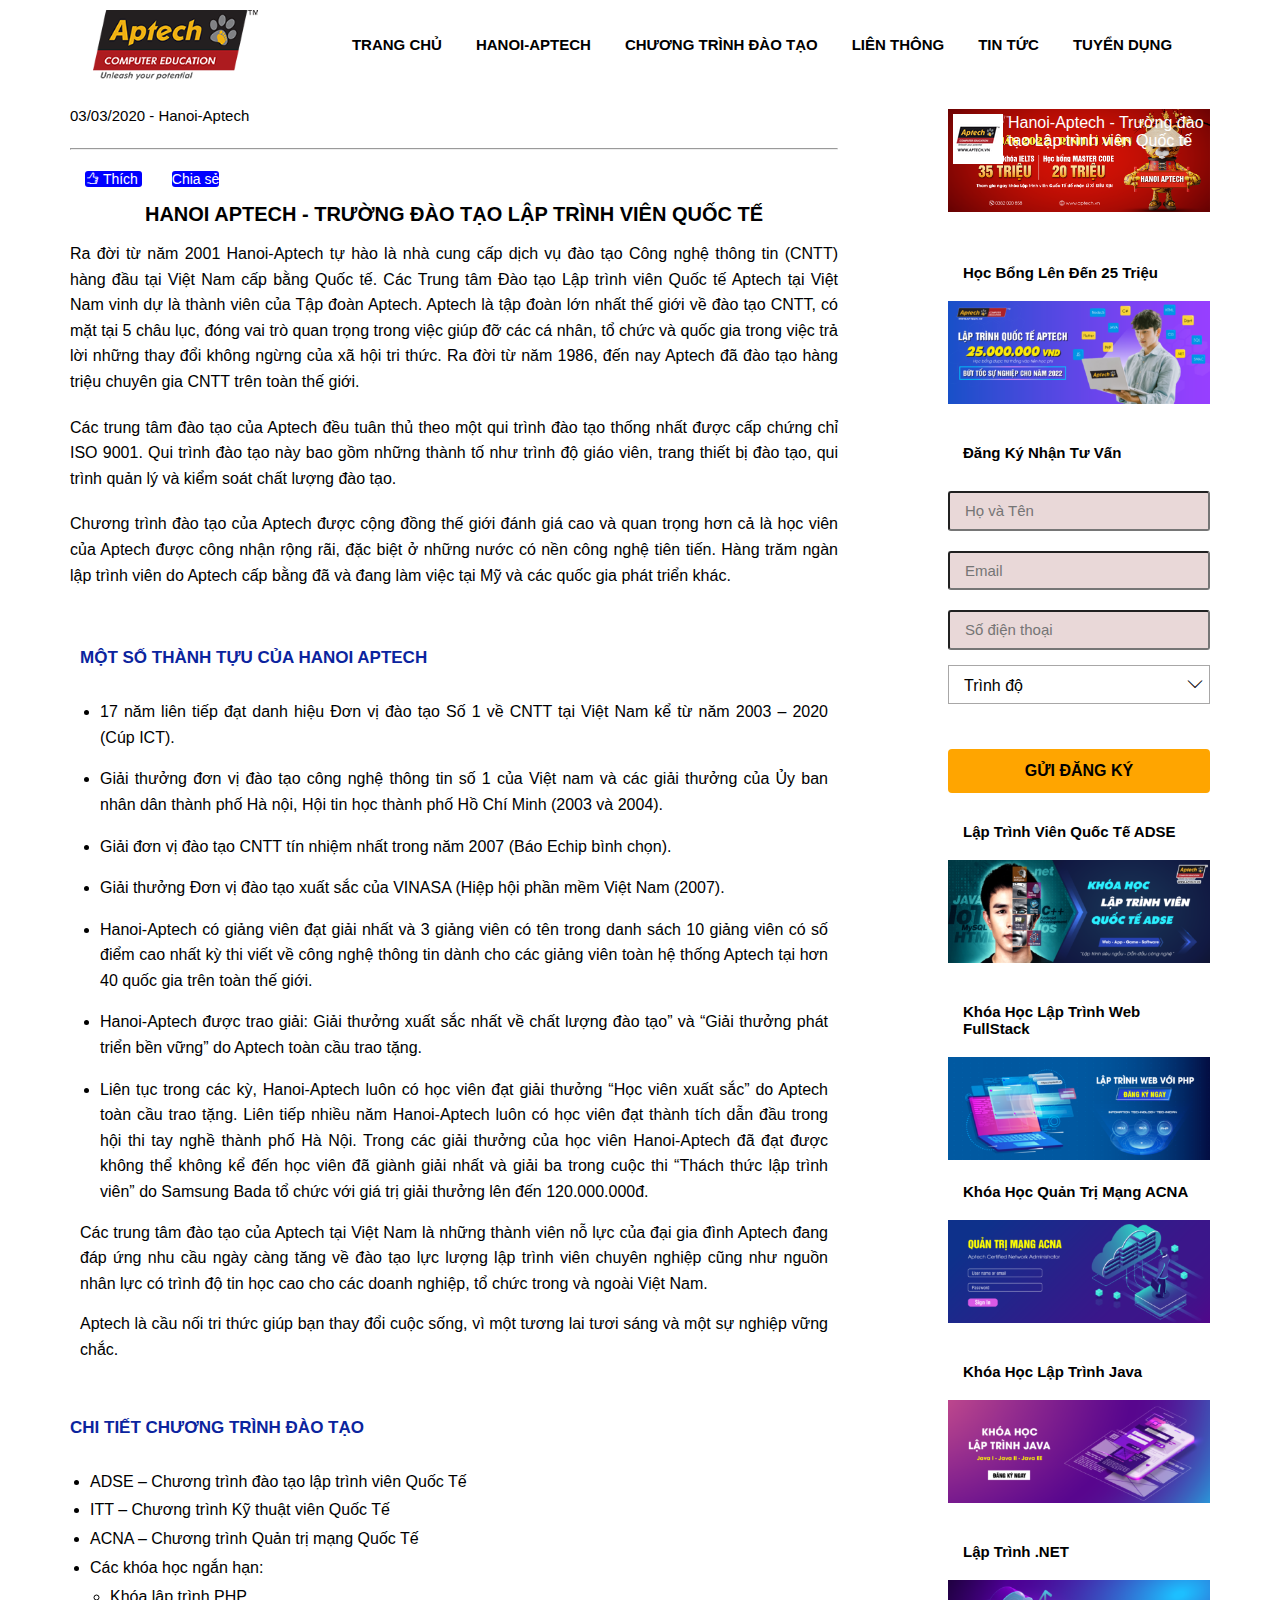
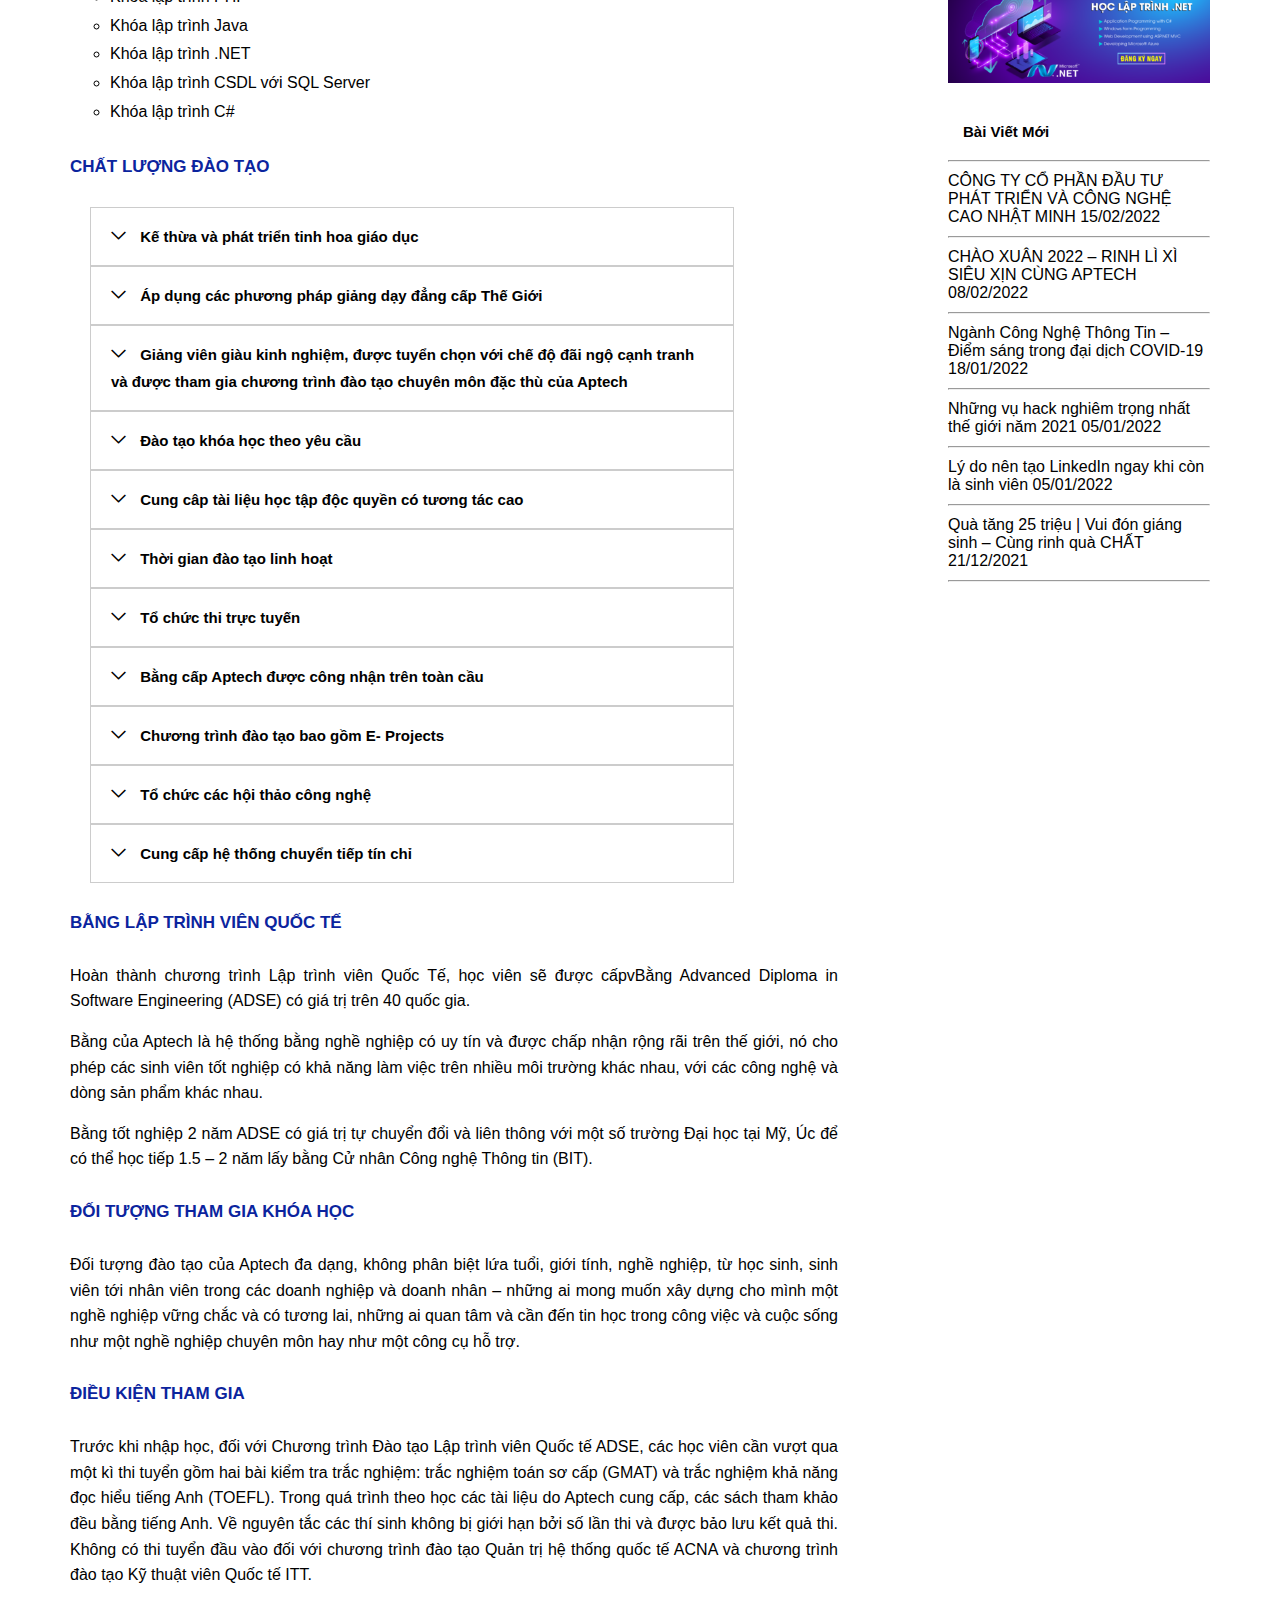
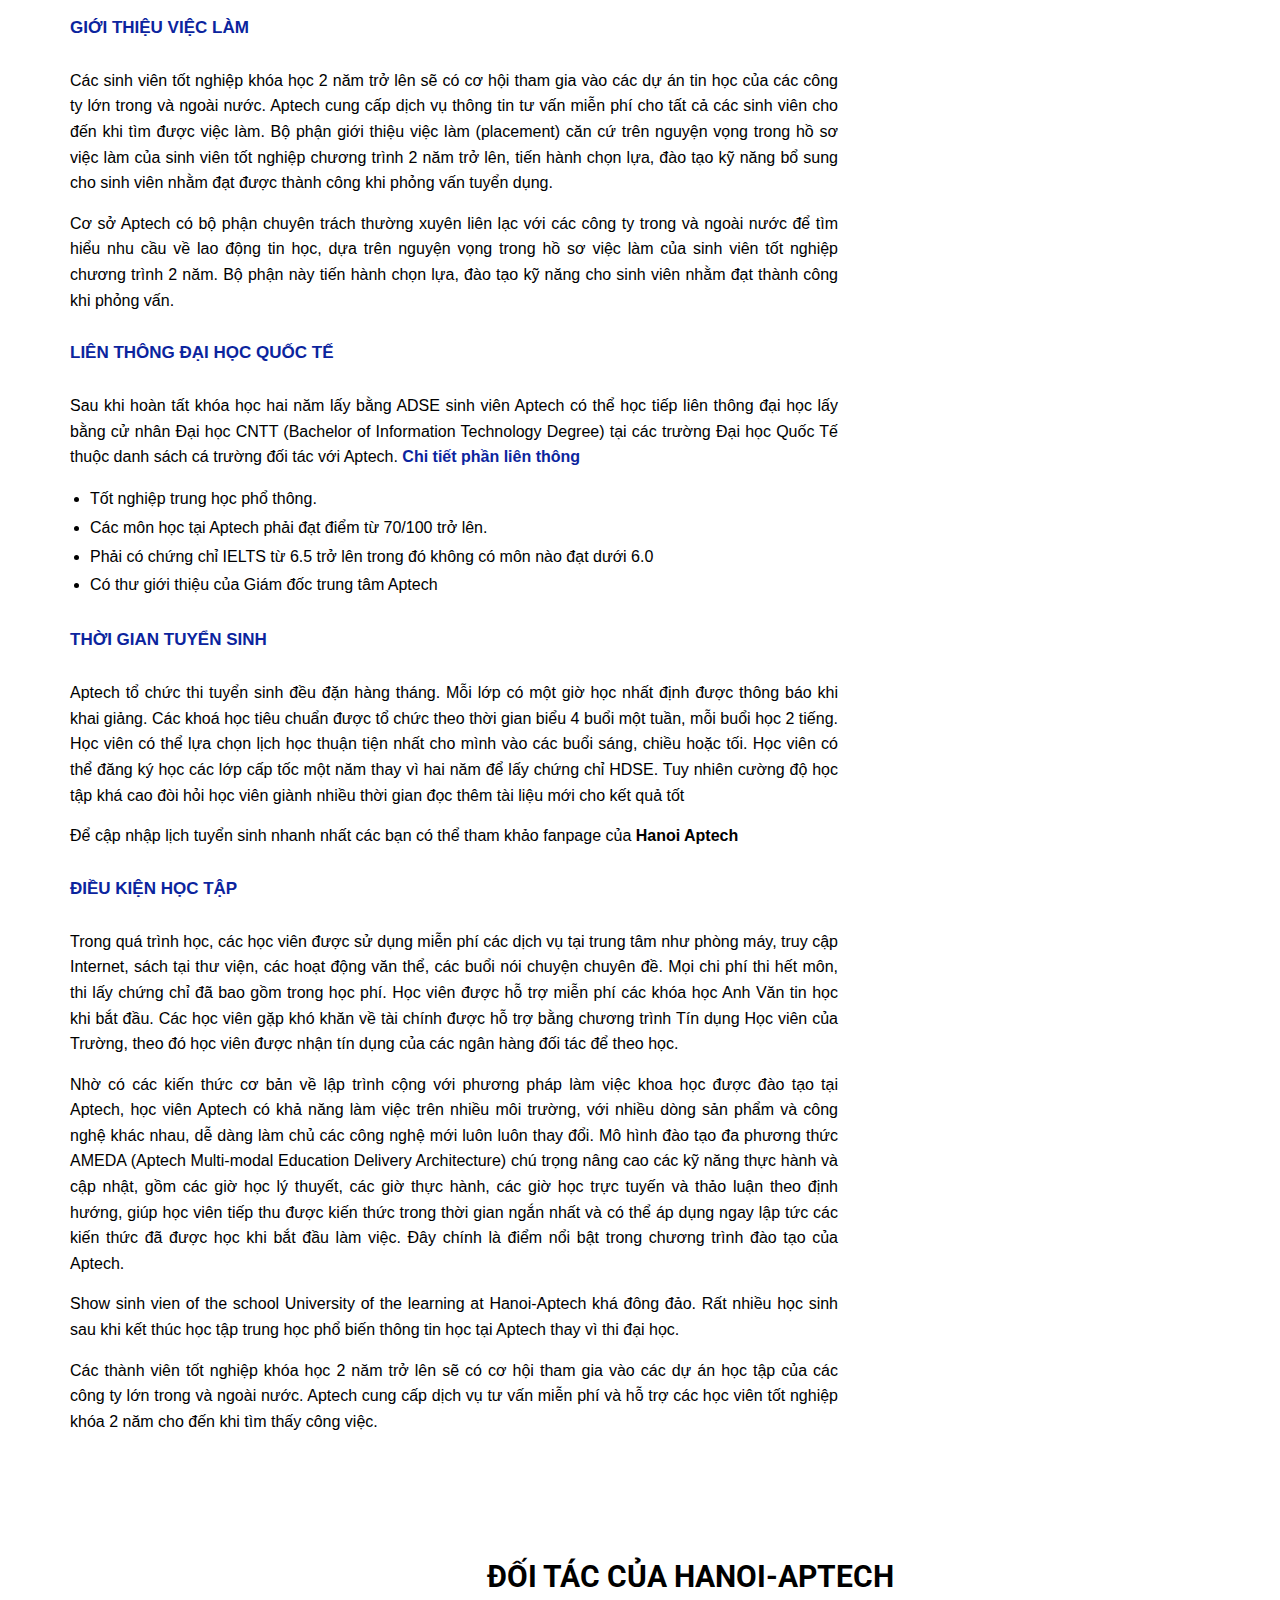
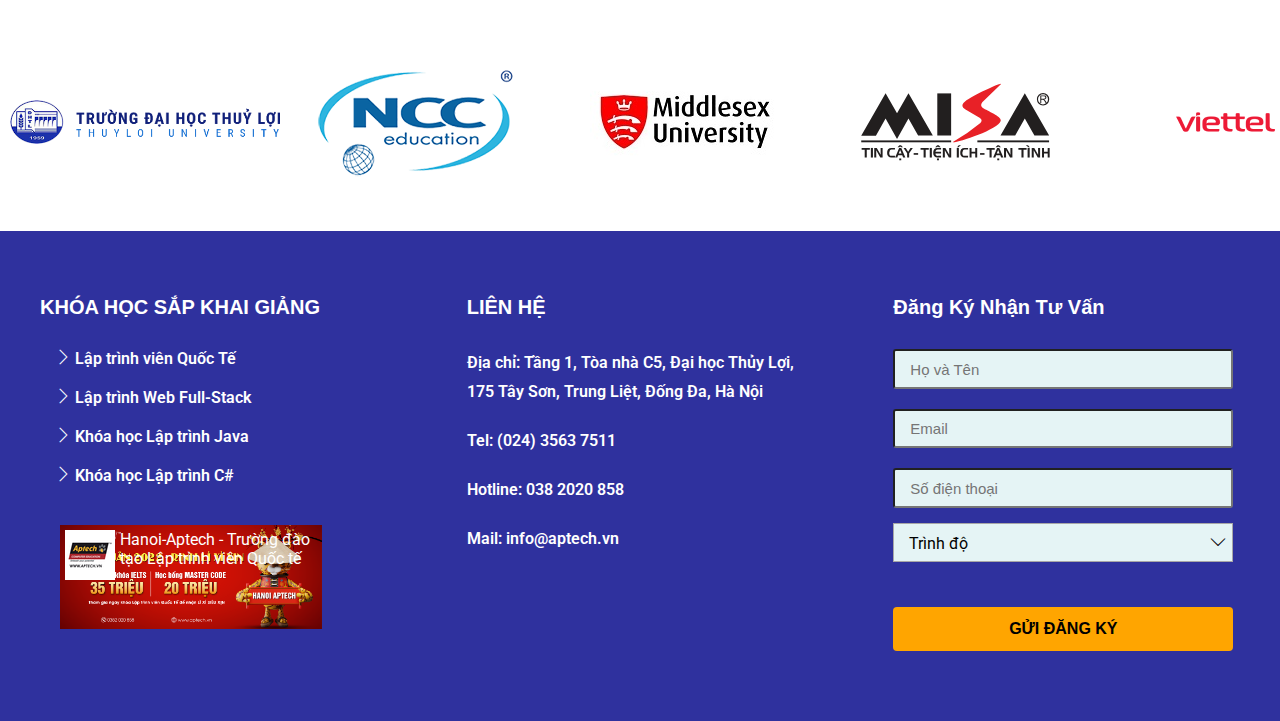
<file: intro.html>
<!DOCTYPE html>
<html lang="en">

<head>
    <meta charset="UTF-8">
    <meta http-equiv="X-UA-Compatible" content="IE=edge">
    <meta name="viewport" content="width=device-width, initial-scale=1.0">
    <title>Aptech | Đào tạo Lập trình ứng dụng iOS</title>
    <link rel="preconnect" href="https://fonts.googleapis.com">
    <link rel="preconnect" href="https://fonts.gstatic.com" crossorigin>
    <link href="https://fonts.googleapis.com/css2?family=Roboto&display=swap" rel="stylesheet">
    <link rel="stylesheet" href="./assets/font/themify-icons/themify-icons.css">
    <link rel="stylesheet" href="./assets/css/intro.css">
</head>

<body>
    <header class="header">
        <div class="nav-img">
            <img src="./assets/img/logo.webp" alt="aptech-logo">
        </div>
        <ul class="nav-list">
            <li><a href="./index.html">Trang chủ</a></li>
            <li><a href="">HANOI-APTECH</a>
                <ul class="subnav">
                    <li><a href="">Giới thiệu</a></li>
                    <li><a href="">Cơ sở vật chất</a></li>
                    <li><a href="">Giảng viên</a></li>
                    <li><a href="">Hỏi đáp</a></li>
                </ul>
            </li>
            <li>
                <a href="">CHƯƠNG TRÌNH ĐÀO TẠO</a>
                <ul class="subnav">
                    <li><a href="">Lập Trình Viên Quốc Tế ADSE</a></li>
                    <li><a href="">Lập trình Web FullStack</a></li>
                    <li><a href="">Các Khóa Ngắn Hạn</a></li>
                </ul>
            </li>
            <li><a href="">LIÊN THÔNG</a></li>
            <li><a href="">TIN TỨC</a>
                <ul class="subnav">
                    <li><a href="">Tin về CNTT</a></li>
                    <li><a href="">Lịch thi</a></li>
                    <li><a href="">Lịch tuyển sinh</a></li>
                </ul>
            </li>
            <li><a href="">TUYỂN DỤNG</a>
                <ul class="subnav">
                    <li><a href="">Tin tuyển dụng</a></li>
                    <li><a href="">Góc nghề nghiệp</a></li>
                </ul>
            </li>
        </ul>
    </header>
    <div id="content-wrap">
        <div class="content-area">
            <div class="content-date">
                <p>03/03/2020 - <a href="">Hanoi-Aptech</a></p>
                <hr>
            </div>

            <div class="like-share">
                <span>
                    <i class="ti-thumb-up"></i>
                    Thích
                </span>
                <span>Chia sẻ</span>
            </div>

            <div class="about">
                <h3>HANOI APTECH - TRƯỜNG ĐÀO TẠO LẬP TRÌNH VIÊN QUỐC TẾ</h3>
                <p>
                    Ra đời từ năm 2001 Hanoi-Aptech tự hào là nhà cung cấp dịch vụ đào tạo Công nghệ thông tin (CNTT) hàng đầu tại Việt Nam cấp bằng Quốc tế. Các Trung tâm Đào tạo Lập trình viên Quốc tế Aptech tại Việt Nam vinh dự là thành viên của Tập đoàn Aptech. Aptech là tập đoàn lớn nhất thế giới về đào tạo CNTT, có mặt tại 5 châu lục, đóng vai trò quan trọng trong việc giúp đỡ các cá nhân, tổ chức và quốc gia trong việc trả lời những thay đổi không ngừng của xã hội tri thức. Ra đời từ năm 1986, đến nay Aptech đã đào tạo hàng triệu chuyên gia CNTT trên toàn thế giới.
                </p>
                <p>
                    Các trung tâm đào tạo của Aptech đều tuân thủ theo một qui trình đào tạo thống nhất được cấp chứng chỉ ISO 9001. Qui trình đào tạo này bao gồm những thành tố như trình độ giáo viên, trang thiết bị đào tạo, qui trình quản lý và kiểm soát chất lượng đào tạo.
                </p>
                <p>
                    Chương trình đào tạo của Aptech được cộng đồng thế giới đánh giá cao và quan trọng hơn cả là học viên của Aptech được công nhận rộng rãi, đặc biệt ở những nước có nền công nghệ tiên tiến. Hàng trăm ngàn lập trình viên do Aptech cấp bằng đã và đang làm việc tại Mỹ và các quốc gia phát triển khác.
                </p>
            </div>

            <div class="achievement">
                <h4>MỘT SỐ THÀNH TỰU CỦA HANOI APTECH</h4>
                <ul>
                    <li>
                        <p>
                            17 năm liên tiếp đạt danh hiệu Đơn vị đào tạo Số 1 về CNTT tại Việt Nam kể từ năm 2003 – 2020 (Cúp ICT).
                        </p>
                    </li>
                    <li>
                        <p>
                            Giải thưởng đơn vị đào tạo công nghệ thông tin số 1 của Việt nam và các giải thưởng của Ủy ban nhân dân thành phố Hà nội, Hội tin học thành phố Hồ Chí Minh (2003 và 2004).
                        </p>
                    </li>
                    <li>
                        <p>
                            Giải đơn vị đào tạo CNTT tín nhiệm nhất trong năm 2007 (Báo Echip bình chọn).
                        </p>
                    </li>
                    <li>
                        <p>
                            Giải thưởng Đơn vị đào tạo xuất sắc của VINASA (Hiệp hội phần mềm Việt Nam (2007).
                        </p>
                    </li>
                    <li>
                        <p>
                            Hanoi-Aptech có giảng viên đạt giải nhất và 3 giảng viên có tên trong danh sách 10 giảng viên có số điểm cao nhất kỳ thi viết về công nghệ thông tin dành cho các giảng viên toàn hệ thống Aptech tại hơn 40 quốc gia trên toàn thế giới.
                        </p>
                    </li>
                    <li>
                        <p>
                            Hanoi-Aptech được trao giải: Giải thưởng xuất sắc nhất về chất lượng đào tạo” và “Giải thưởng phát triển bền vững” do Aptech toàn cầu trao tặng.
                        </p>
                    </li>
                    <li>
                        <p>
                            Liên tục trong các kỳ, Hanoi-Aptech luôn có học viên đạt giải thưởng “Học viên xuất sắc” do Aptech toàn cầu trao tặng. Liên tiếp nhiều năm Hanoi-Aptech luôn có học viên đạt thành tích dẫn đầu trong hội thi tay nghề thành phố Hà Nội. Trong các giải thưởng của học viên Hanoi-Aptech đã đạt được không thể không kể đến học viên đã giành giải nhất và giải ba trong cuộc thi “Thách thức lập trình viên” do Samsung Bada tổ chức với giá trị giải thưởng lên đến 120.000.000đ.

                        </p>
                    </li>
                </ul>

                <p>
                    Các trung tâm đào tạo của Aptech tại Việt Nam là những thành viên nỗ lực của đại gia đình Aptech đang đáp ứng nhu cầu ngày càng tăng về đào tạo lực lượng lập trình viên chuyên nghiệp cũng như nguồn nhân lực có trình độ tin học cao cho các doanh nghiệp, tổ chức trong và ngoài Việt Nam.
                </p>
                <p>
                    Aptech là cầu nối tri thức giúp bạn thay đổi cuộc sống, vì một tương lai tươi sáng và một sự nghiệp vững chắc.
                </p>
            </div>

            <div class="edu-program">
                <h4>CHI TIẾT CHƯƠNG TRÌNH ĐÀO TẠO</h4>
                <ul>
                    <li>ADSE – Chương trình đào tạo lập trình viên Quốc Tế</li>
                    <li>ITT – Chương trình Kỹ thuật viên Quốc Tế</li>
                    <li>ACNA – Chương trình Quản trị mạng Quốc Tế</li>
                    <li>
                        Các khóa học ngắn hạn:
                        <ul>
                            <li>Khóa lập trình PHP</li>
                            <li>Khóa lập trình Java</li>
                            <li>Khóa lập trình .NET</li>
                            <li>Khóa lập trình CSDL với SQL Server</li>
                            <li>Khóa lập trình C#</li>
                        </ul>
                    </li>
                </ul>
            </div>

            <div class="edu-quality">
                <h4>
                    CHẤT LƯỢNG ĐÀO TẠO
                </h4>
                <ul>
                    <li>
                        <i class="ti-angle-down"></i>
                        Kế thừa và phát triển tinh hoa giáo dục
                    </li>
                    <li>
                        <i class="ti-angle-down"></i>
                        Áp dụng các phương pháp giảng dạy đẳng cấp Thế Giới
                    </li>
                    <li>
                        <i class="ti-angle-down"></i>
                        Giảng viên giàu kinh nghiệm, được tuyển chọn với chế độ đãi ngộ cạnh tranh và được tham gia chương trình đào tạo chuyên môn đặc thù của Aptech
                    </li>
                    <li>
                        <i class="ti-angle-down"></i>
                        Đào tạo khóa học theo yêu cầu
                    </li>
                    <li>
                        <i class="ti-angle-down"></i>
                        Cung câp tài liệu học tập độc quyền có tương tác cao
                    </li>
                    <li>
                        <i class="ti-angle-down"></i>
                        Thời gian đào tạo linh hoạt
                    </li>
                    <li>
                        <i class="ti-angle-down"></i>
                        Tổ chức thi trực tuyến
                    </li>
                    <li>
                        <i class="ti-angle-down"></i>
                        Bằng cấp Aptech được công nhận trên toàn cầu
                    </li>
                    <li>
                        <i class="ti-angle-down"></i>
                        Chương trình đào tạo bao gồm E- Projects
                    </li>
                    <li>
                        <i class="ti-angle-down"></i>
                        Tổ chức các hội thảo công nghệ
                    </li>
                    <li>
                        <i class="ti-angle-down"></i>
                        Cung cấp hệ thống chuyển tiếp tín chỉ
                    </li>
                </ul>
            </div>

            <div class="widget wrap">
                <h4>BẰNG LẬP TRÌNH VIÊN QUỐC TẾ</h4>
                <p>
                    Hoàn thành chương trình Lập trình viên Quốc Tế, học viên sẽ được cấpvBằng Advanced Diploma in Software Engineering (ADSE) có giá trị trên 40 quốc gia. 
                </p>
                <p>
                    Bằng của Aptech là hệ thống bằng nghề nghiệp có uy tín và được chấp nhận rộng rãi trên thế giới, nó cho phép các sinh viên tốt nghiệp có khả năng làm việc trên nhiều môi trường khác nhau, với các công nghệ và dòng sản phẩm khác nhau.
                </p>
                <p>
                    Bằng tốt nghiệp 2 năm ADSE có giá trị tự chuyển đổi và liên thông với một số trường Đại học tại Mỹ, Úc để có thể học tiếp 1.5 – 2 năm lấy bằng Cử nhân Công nghệ Thông tin (BIT).
                </p>

                <h4>ĐỐI TƯỢNG THAM GIA KHÓA HỌC</h4>
                <p>
                    Đối tượng đào tạo của Aptech đa dạng, không phân biệt lứa tuổi, giới tính, nghề nghiệp, từ học sinh, sinh viên tới nhân viên trong các doanh nghiệp và doanh nhân – những ai mong muốn xây dựng cho mình một nghề nghiệp vững chắc và có tương lai, những ai quan tâm và cần đến tin học trong công việc và cuộc sống như một nghề nghiệp chuyên môn hay như một công cụ hỗ trợ.
                </p>

                <h4>ĐIỀU KIỆN THAM GIA</h4>
                <p>
                    Trước khi nhập học, đối với Chương trình Đào tạo Lập trình viên Quốc tế ADSE, các học viên cần vượt qua một kì thi tuyển gồm hai bài kiểm tra trắc nghiệm: trắc nghiệm toán sơ cấp (GMAT) và trắc nghiệm khả năng đọc hiểu tiếng Anh (TOEFL). Trong quá trình theo học các tài liệu do Aptech cung cấp, các sách tham khảo đều bằng tiếng Anh. Về nguyên tắc các thí sinh không bị giới hạn bởi số lần thi và được bảo lưu kết quả thi.
Không có thi tuyển đầu vào đối với chương trình đào tạo Quản trị hệ thống quốc tế ACNA và chương trình đào tạo Kỹ thuật viên Quốc tế ITT.
                </p>

                <h4>GIỚI THIỆU VIỆC LÀM</h4>
                <p>
                    Các sinh viên tốt nghiệp khóa học 2 năm trở lên sẽ có cơ hội tham gia vào các dự án tin học của các công ty lớn trong và ngoài nước. Aptech cung cấp dịch vụ thông tin tư vấn miễn phí cho tất cả các sinh viên cho đến khi tìm được việc làm. Bộ phận giới thiệu việc làm (placement) căn cứ trên nguyện vọng trong hồ sơ việc làm của sinh viên tốt nghiệp chương trình 2 năm trở lên, tiến hành chọn lựa, đào tạo kỹ năng bổ sung cho sinh viên nhằm đạt được thành công khi phỏng vấn tuyển dụng.
                </p>
                <p>
                    Cơ sở Aptech có bộ phận chuyên trách thường xuyên liên lạc với các công ty trong và ngoài nước để tìm hiểu nhu cầu về lao động tin học, dựa trên nguyện vọng trong hồ sơ việc làm của sinh viên tốt nghiệp chương trình 2 năm. Bộ phận này tiến hành chọn lựa, đào tạo kỹ năng cho sinh viên nhằm đạt thành công khi phỏng vấn.
                </p>

                <h4>LIÊN THÔNG ĐẠI HỌC QUỐC TẾ</h4>
                <p>
                    Sau khi hoàn tất khóa học hai năm lấy bằng ADSE sinh viên Aptech có thể học tiếp liên thông đại học lấy bằng cử nhân Đại học CNTT (Bachelor of Information Technology Degree) tại các trường Đại học Quốc Tế thuộc danh sách cá trường đối tác với Aptech.
                    <a href="https://aptech.vn/tin-tuc-su-kien/lien-thong-vao-dai-hoc-quoc-te.html" class="detail">Chi tiết phần liên thông</a>
                </p>
                <ul>
                    <li>Tốt nghiệp trung học phổ thông.</li>
                    <li>Các môn học tại Aptech phải đạt điểm từ 70/100 trở lên.</li>
                    <li>Phải có chứng chỉ IELTS từ 6.5 trở lên trong đó không có môn nào đạt dưới 6.0</li>
                    <li>Có thư giới thiệu của Giám đốc trung tâm Aptech</li>
                </ul>

                <h4>THỜI GIAN TUYỂN SINH</h4>
                <p>
                    Aptech tổ chức thi tuyển sinh đều đặn hàng tháng. Mỗi lớp có một giờ học nhất định được thông báo khi khai giảng. Các khoá học tiêu chuẩn được tổ chức theo thời gian biểu 4 buổi một tuần, mỗi buổi học 2 tiếng. Học viên có thể lựa chọn lịch học thuận tiện nhất cho mình vào các buổi sáng, chiều hoặc tối. Học viên có thể đăng ký học các lớp cấp tốc một năm thay vì hai năm để lấy chứng chỉ HDSE. Tuy nhiên cường độ học tập khá cao đòi hỏi học viên giành nhiều thời gian đọc thêm tài liệu mới cho kết quả tốt
                </p>
                <p>
                    Để cập nhập lịch tuyển sinh nhanh nhất các bạn có thể tham khảo fanpage của
                    <a href="https://www.facebook.com/aptech.vn" class="fanpage">Hanoi Aptech</a>
                </p>

                <h4>ĐIỀU KIỆN HỌC TẬP</h4>
                <p>
                    Trong quá trình học, các học viên được sử dụng miễn phí các dịch vụ tại trung tâm như phòng máy, truy cập Internet, sách tại thư viện, các hoạt động văn thể, các buổi nói chuyện chuyên đề. Mọi chi phí thi hết môn, thi lấy chứng chỉ đã bao gồm trong học phí. Học viên được hỗ trợ miễn phí các khóa học Anh Văn tin học khi bắt đầu. Các học viên gặp khó khăn về tài chính được hỗ trợ bằng chương trình Tín dụng Học viên của Trường, theo đó học viên được nhận tín dụng của các ngân hàng đối tác để theo học.
                </p>
                <p>
                    Nhờ có các kiến thức cơ bản về lập trình cộng với phương pháp làm việc khoa học được đào tạo tại Aptech, học viên Aptech có khả năng làm việc trên nhiều môi trường, với nhiều dòng sản phẩm và công nghệ khác nhau, dễ dàng làm chủ các công nghệ mới luôn luôn thay đổi. Mô hình đào tạo đa phương thức AMEDA (Aptech Multi-modal Education Delivery Architecture) chú trọng nâng cao các kỹ năng thực hành và cập nhật, gồm các giờ học lý thuyết, các giờ thực hành, các giờ học trực tuyến và thảo luận theo định hướng, giúp học viên tiếp thu được kiến thức trong thời gian ngắn nhất và có thể áp dụng ngay lập tức các kiến thức đã được học khi bắt đầu làm việc. Đây chính là điểm nổi bật trong chương trình đào tạo của Aptech.
                </p>
                <p>
                    Show sinh vien of the school University of the learning at Hanoi-Aptech khá đông đảo. Rất nhiều học sinh sau khi kết thúc học tập trung học phổ biến thông tin học tại Aptech thay vì thi đại học.
                </p>
                <p>
                    Các thành viên tốt nghiệp khóa học 2 năm trở lên sẽ có cơ hội tham gia vào các dự án học tập của các công ty lớn trong và ngoài nước. Aptech cung cấp dịch vụ tư vấn miễn phí và hỗ trợ các học viên tốt nghiệp khóa 2 năm cho đến khi tìm thấy công việc.
                </p>
            </div>
        </div>

        <div class="right-slidebar">
            <div class="fanpage">
                <img src="./assets/img/2022-02.png" alt="">
                <div class="fanpage-info">
                    <img src="./assets/img/191900022_4008901489225938_1393676438057461576_n.png" alt="">
                    <p>Hanoi-Aptech - Trường đào tạo Lập trình viên Quốc tế</p>
                </div>
            </div>

            <div class="scholarship">
                <h4>Học Bổng Lên Đến 25 Triệu</h4>
                <img src="./assets/img/hoc-bong-01-400x158.png" alt="">
            </div>

            <div class="registration">
                <h4>Đăng Ký Nhận Tư Vấn</h4>
                <input type="text" placeholder="Họ và Tên">
                <input type="text" placeholder="Email">
                <input type="text" placeholder="Số điện thoại">
                <p>
                    Trình độ
                    <i class="ti-angle-down"></i>
                </p>
                <button>GỬI ĐĂNG KÝ</button>
            </div>

            <div class="adse">
                <h4>Lập Trình Viên Quốc Tế ADSE</h4>
                <img src="./assets/img/adse-bn-01-400x158.png" alt="">
            </div>

            <div class="fullstack">
                <h4>Khóa Học Lập Trình Web FullStack</h4>
                <img src="./assets/img/Lap-trinh-web-voi-php-400x158.png" alt="">
            </div>

            <div class="acna">
                <h4>Khóa Học Quản Trị Mạng ACNA</h4>
                <img src="./assets/img/quan-tri-mang-acna-400x158.png" alt="">
            </div>
            
            <div class="java">
                <h4>Khóa Học Lập Trình Java</h4>
                <img src="./assets/img/lap-trinh-java-400x158.png" alt="">
            </div>

            <div class="dot-net">
                <h4>Lập Trình .NET</h4>
                <img src="./assets/img/lap-trinh-.net_-400x158.png" alt="">
            </div>

            <div class="news">
                <h4>Bài Viết Mới</h4>
                <hr>
                <p>
                    CÔNG TY CỔ PHẦN ĐẦU TƯ PHÁT TRIỂN VÀ CÔNG NGHỆ CAO NHẬT MINH 15/02/2022
                </p>
                <hr>
                <p>
                    CHÀO XUÂN 2022 – RINH LÌ XÌ SIÊU XỊN CÙNG APTECH 08/02/2022
                </p>
                <hr>
                <p>
                    Ngành Công Nghệ Thông Tin – Điểm sáng trong đại dịch COVID-19 18/01/2022
                </p>
                <hr>
                <p>
                    Những vụ hack nghiêm trọng nhất thế giới năm 2021 05/01/2022
                </p>
                <hr>
                <p>
                    Lý do nên tạo LinkedIn ngay khi còn là sinh viên 05/01/2022
                </p>
                <hr>
                <p>
                    Quà tăng 25 triệu | Vui đón giáng sinh – Cùng rinh quà CHẤT 21/12/2021
                </p>
                <hr>
            </div>
        </div>
    </div>

    <div class="partner">
        <h2>ĐỐI TÁC CỦA HANOI-APTECH</h2>
        <div class="partner-logo">
            <div class="logo">
                <img src="./assets/img/partner/unnamed.png" alt="">
            </div>
            <div class="logo">
                <img src="./assets/img/partner/ncc.png" alt="">
            </div>
            <div class="logo">
                <img src="./assets/img/partner/Middlesex-University-Logo_s-1-1-600x400-1.jpg" alt="">
            </div>
            <div class="logo">
                <img src="./assets/img/partner/logo.svg" alt="">
            </div>
            <div class="logo">
                <img src="./assets/img/partner/logo.png" alt="">
            </div>
        </div>
    </div>

    <div class="footer">
        <div class="info course">
            <h4>KHÓA HỌC SẮP KHAI GIẢNG</h4>
            <ul>
                <li>
                    <a href="">
                        <i class="ti-angle-right"></i>
                        <span>
                            Lập trình viên Quốc Tế
                        </span>
                    </a>
                </li>
                <li>
                    <a href="">
                        <i class="ti-angle-right"></i>
                        <span>
                            Lập trình Web Full-Stack
                        </span>
                    </a>
                </li>
                <li>
                    <a href="">
                        <i class="ti-angle-right"></i>
                        <span>
                            Khóa học Lập trình Java
                        </span>
                    </a>
                </li>
                <li>
                    <a href="">
                        <i class="ti-angle-right"></i>
                        <span>
                            Khóa học Lập trình C#
                        </span>
                    </a>
                </li>
            </ul>
            
            <div class="fanpage">
                <img src="./assets/img/2022-02.png" alt="">
                <div class="fanpage-info">
                    <img src="./assets/img/191900022_4008901489225938_1393676438057461576_n.png" alt="">
                    <p>Hanoi-Aptech - Trường đào tạo Lập trình viên Quốc tế</p>
                </div>
            </div>
        </div>

        <div class="info contact">
            <h4>LIÊN HỆ</h4>
            <ul>
                <li>
                    <a href="">
                        <span>Địa chỉ: Tầng 1, Tòa nhà C5, Đại học Thủy Lợi, 175 Tây Sơn, Trung Liệt, Đống Đa, Hà Nội</span>
                    </a>
                </li>
                <li>
                    <a href="">
                        <span>Tel: (024) 3563 7511</span>
                    </a>
                </li>
                <li>
                    <a href="">
                        <span>Hotline: 038 2020 858</span>
                    </a>
                </li>
                <li>
                    <a href="">
                        <span>Mail: info@aptech.vn</span>
                    </a>
                </li>
            </ul>
            
            
        </div>

        <div class="info regist">
            <h4>Đăng Ký Nhận Tư Vấn</h4>
                <input type="text" placeholder="Họ và Tên">
                <input type="text" placeholder="Email">
                <input type="text" placeholder="Số điện thoại">
                <p>
                    Trình độ
                    <i class="ti-angle-down"></i>
                </p>
                <button>GỬI ĐĂNG KÝ</button>
        </div>
    </div>
</body>

</html>
</file>
<file: assets/font/themify-icons/demo-files/demo.css>
body {
	font: normal 1em/1.5em Arial, Helvetica, sans-serif;
	max-width: 90%;
	margin: 30px auto 0;
}
h1, h3 {
	font-weight: normal;
}
h3 {
	font-size: 1.4;
	text-transform: uppercase;
	letter-spacing: 1px;
}

.icon-section {
	margin: 0 0 3em;
	clear: both;
	overflow: hidden;
}
.icon-container {
	width: 240px; 
	padding: .7em 0;
	float: left; 
	position: relative;
	text-align: left;
}
.icon-container [class^="ti-"], 
.icon-container [class*=" ti-"] {
	color: #000;
	position: absolute;
	margin-top: 3px;
	transition: .3s;
}
.icon-container:hover [class^="ti-"],
.icon-container:hover [class*=" ti-"] {
	font-size: 2.2em;
	margin-top: -5px;
}
.icon-container:hover .icon-name {
	color: #000;
}
.icon-name {
	color: #aaa;
	margin-left: 35px;
	font-size: .8em;
	transition: .3s;
}
.icon-container:hover .icon-name {
	margin-left: 45px;
}
</file>
<file: assets/font/themify-icons/themify-icons.css>
@font-face {
	font-family: 'themify';
	src:url('fonts/themify.eot?-fvbane');
	src:url('fonts/themify.eot?#iefix-fvbane') format('embedded-opentype'),
		url('fonts/themify.woff?-fvbane') format('woff'),
		url('fonts/themify.ttf?-fvbane') format('truetype'),
		url('fonts/themify.svg?-fvbane#themify') format('svg');
	font-weight: normal;
	font-style: normal;
}

[class^="ti-"], [class*=" ti-"] {
	font-family: 'themify';
	speak: none;
	font-style: normal;
	font-weight: normal;
	font-variant: normal;
	text-transform: none;
	line-height: 1;

	/* Better Font Rendering =========== */
	-webkit-font-smoothing: antialiased;
	-moz-osx-font-smoothing: grayscale;
}

.ti-wand:before {
	content: "\e600";
}
.ti-volume:before {
	content: "\e601";
}
.ti-user:before {
	content: "\e602";
}
.ti-unlock:before {
	content: "\e603";
}
.ti-unlink:before {
	content: "\e604";
}
.ti-trash:before {
	content: "\e605";
}
.ti-thought:before {
	content: "\e606";
}
.ti-target:before {
	content: "\e607";
}
.ti-tag:before {
	content: "\e608";
}
.ti-tablet:before {
	content: "\e609";
}
.ti-star:before {
	content: "\e60a";
}
.ti-spray:before {
	content: "\e60b";
}
.ti-signal:before {
	content: "\e60c";
}
.ti-shopping-cart:before {
	content: "\e60d";
}
.ti-shopping-cart-full:before {
	content: "\e60e";
}
.ti-settings:before {
	content: "\e60f";
}
.ti-search:before {
	content: "\e610";
}
.ti-zoom-in:before {
	content: "\e611";
}
.ti-zoom-out:before {
	content: "\e612";
}
.ti-cut:before {
	content: "\e613";
}
.ti-ruler:before {
	content: "\e614";
}
.ti-ruler-pencil:before {
	content: "\e615";
}
.ti-ruler-alt:before {
	content: "\e616";
}
.ti-bookmark:before {
	content: "\e617";
}
.ti-bookmark-alt:before {
	content: "\e618";
}
.ti-reload:before {
	content: "\e619";
}
.ti-plus:before {
	content: "\e61a";
}
.ti-pin:before {
	content: "\e61b";
}
.ti-pencil:before {
	content: "\e61c";
}
.ti-pencil-alt:before {
	content: "\e61d";
}
.ti-paint-roller:before {
	content: "\e61e";
}
.ti-paint-bucket:before {
	content: "\e61f";
}
.ti-na:before {
	content: "\e620";
}
.ti-mobile:before {
	content: "\e621";
}
.ti-minus:before {
	content: "\e622";
}
.ti-medall:before {
	content: "\e623";
}
.ti-medall-alt:before {
	content: "\e624";
}
.ti-marker:before {
	content: "\e625";
}
.ti-marker-alt:before {
	content: "\e626";
}
.ti-arrow-up:before {
	content: "\e627";
}
.ti-arrow-right:before {
	content: "\e628";
}
.ti-arrow-left:before {
	content: "\e629";
}
.ti-arrow-down:before {
	content: "\e62a";
}
.ti-lock:before {
	content: "\e62b";
}
.ti-location-arrow:before {
	content: "\e62c";
}
.ti-link:before {
	content: "\e62d";
}
.ti-layout:before {
	content: "\e62e";
}
.ti-layers:before {
	content: "\e62f";
}
.ti-layers-alt:before {
	content: "\e630";
}
.ti-key:before {
	content: "\e631";
}
.ti-import:before {
	content: "\e632";
}
.ti-image:before {
	content: "\e633";
}
.ti-heart:before {
	content: "\e634";
}
.ti-heart-broken:before {
	content: "\e635";
}
.ti-hand-stop:before {
	content: "\e636";
}
.ti-hand-open:before {
	content: "\e637";
}
.ti-hand-drag:before {
	content: "\e638";
}
.ti-folder:before {
	content: "\e639";
}
.ti-flag:before {
	content: "\e63a";
}
.ti-flag-alt:before {
	content: "\e63b";
}
.ti-flag-alt-2:before {
	content: "\e63c";
}
.ti-eye:before {
	content: "\e63d";
}
.ti-export:before {
	content: "\e63e";
}
.ti-exchange-vertical:before {
	content: "\e63f";
}
.ti-desktop:before {
	content: "\e640";
}
.ti-cup:before {
	content: "\e641";
}
.ti-crown:before {
	content: "\e642";
}
.ti-comments:before {
	content: "\e643";
}
.ti-comment:before {
	content: "\e644";
}
.ti-comment-alt:before {
	content: "\e645";
}
.ti-close:before {
	content: "\e646";
}
.ti-clip:before {
	content: "\e647";
}
.ti-angle-up:before {
	content: "\e648";
}
.ti-angle-right:before {
	content: "\e649";
}
.ti-angle-left:before {
	content: "\e64a";
}
.ti-angle-down:before {
	content: "\e64b";
}
.ti-check:before {
	content: "\e64c";
}
.ti-check-box:before {
	content: "\e64d";
}
.ti-camera:before {
	content: "\e64e";
}
.ti-announcement:before {
	content: "\e64f";
}
.ti-brush:before {
	content: "\e650";
}
.ti-briefcase:before {
	content: "\e651";
}
.ti-bolt:before {
	content: "\e652";
}
.ti-bolt-alt:before {
	content: "\e653";
}
.ti-blackboard:before {
	content: "\e654";
}
.ti-bag:before {
	content: "\e655";
}
.ti-move:before {
	content: "\e656";
}
.ti-arrows-vertical:before {
	content: "\e657";
}
.ti-arrows-horizontal:before {
	content: "\e658";
}
.ti-fullscreen:before {
	content: "\e659";
}
.ti-arrow-top-right:before {
	content: "\e65a";
}
.ti-arrow-top-left:before {
	content: "\e65b";
}
.ti-arrow-circle-up:before {
	content: "\e65c";
}
.ti-arrow-circle-right:before {
	content: "\e65d";
}
.ti-arrow-circle-left:before {
	content: "\e65e";
}
.ti-arrow-circle-down:before {
	content: "\e65f";
}
.ti-angle-double-up:before {
	content: "\e660";
}
.ti-angle-double-right:before {
	content: "\e661";
}
.ti-angle-double-left:before {
	content: "\e662";
}
.ti-angle-double-down:before {
	content: "\e663";
}
.ti-zip:before {
	content: "\e664";
}
.ti-world:before {
	content: "\e665";
}
.ti-wheelchair:before {
	content: "\e666";
}
.ti-view-list:before {
	content: "\e667";
}
.ti-view-list-alt:before {
	content: "\e668";
}
.ti-view-grid:before {
	content: "\e669";
}
.ti-uppercase:before {
	content: "\e66a";
}
.ti-upload:before {
	content: "\e66b";
}
.ti-underline:before {
	content: "\e66c";
}
.ti-truck:before {
	content: "\e66d";
}
.ti-timer:before {
	content: "\e66e";
}
.ti-ticket:before {
	content: "\e66f";
}
.ti-thumb-up:before {
	content: "\e670";
}
.ti-thumb-down:before {
	content: "\e671";
}
.ti-text:before {
	content: "\e672";
}
.ti-stats-up:before {
	content: "\e673";
}
.ti-stats-down:before {
	content: "\e674";
}
.ti-split-v:before {
	content: "\e675";
}
.ti-split-h:before {
	content: "\e676";
}
.ti-smallcap:before {
	content: "\e677";
}
.ti-shine:before {
	content: "\e678";
}
.ti-shift-right:before {
	content: "\e679";
}
.ti-shift-left:before {
	content: "\e67a";
}
.ti-shield:before {
	content: "\e67b";
}
.ti-notepad:before {
	content: "\e67c";
}
.ti-server:before {
	content: "\e67d";
}
.ti-quote-right:before {
	content: "\e67e";
}
.ti-quote-left:before {
	content: "\e67f";
}
.ti-pulse:before {
	content: "\e680";
}
.ti-printer:before {
	content: "\e681";
}
.ti-power-off:before {
	content: "\e682";
}
.ti-plug:before {
	content: "\e683";
}
.ti-pie-chart:before {
	content: "\e684";
}
.ti-paragraph:before {
	content: "\e685";
}
.ti-panel:before {
	content: "\e686";
}
.ti-package:before {
	content: "\e687";
}
.ti-music:before {
	content: "\e688";
}
.ti-music-alt:before {
	content: "\e689";
}
.ti-mouse:before {
	content: "\e68a";
}
.ti-mouse-alt:before {
	content: "\e68b";
}
.ti-money:before {
	content: "\e68c";
}
.ti-microphone:before {
	content: "\e68d";
}
.ti-menu:before {
	content: "\e68e";
}
.ti-menu-alt:before {
	content: "\e68f";
}
.ti-map:before {
	content: "\e690";
}
.ti-map-alt:before {
	content: "\e691";
}
.ti-loop:before {
	content: "\e692";
}
.ti-location-pin:before {
	content: "\e693";
}
.ti-list:before {
	content: "\e694";
}
.ti-light-bulb:before {
	content: "\e695";
}
.ti-Italic:before {
	content: "\e696";
}
.ti-info:before {
	content: "\e697";
}
.ti-infinite:before {
	content: "\e698";
}
.ti-id-badge:before {
	content: "\e699";
}
.ti-hummer:before {
	content: "\e69a";
}
.ti-home:before {
	content: "\e69b";
}
.ti-help:before {
	content: "\e69c";
}
.ti-headphone:before {
	content: "\e69d";
}
.ti-harddrives:before {
	content: "\e69e";
}
.ti-harddrive:before {
	content: "\e69f";
}
.ti-gift:before {
	content: "\e6a0";
}
.ti-game:before {
	content: "\e6a1";
}
.ti-filter:before {
	content: "\e6a2";
}
.ti-files:before {
	content: "\e6a3";
}
.ti-file:before {
	content: "\e6a4";
}
.ti-eraser:before {
	content: "\e6a5";
}
.ti-envelope:before {
	content: "\e6a6";
}
.ti-download:before {
	content: "\e6a7";
}
.ti-direction:before {
	content: "\e6a8";
}
.ti-direction-alt:before {
	content: "\e6a9";
}
.ti-dashboard:before {
	content: "\e6aa";
}
.ti-control-stop:before {
	content: "\e6ab";
}
.ti-control-shuffle:before {
	content: "\e6ac";
}
.ti-control-play:before {
	content: "\e6ad";
}
.ti-control-pause:before {
	content: "\e6ae";
}
.ti-control-forward:before {
	content: "\e6af";
}
.ti-control-backward:before {
	content: "\e6b0";
}
.ti-cloud:before {
	content: "\e6b1";
}
.ti-cloud-up:before {
	content: "\e6b2";
}
.ti-cloud-down:before {
	content: "\e6b3";
}
.ti-clipboard:before {
	content: "\e6b4";
}
.ti-car:before {
	content: "\e6b5";
}
.ti-calendar:before {
	content: "\e6b6";
}
.ti-book:before {
	content: "\e6b7";
}
.ti-bell:before {
	content: "\e6b8";
}
.ti-basketball:before {
	content: "\e6b9";
}
.ti-bar-chart:before {
	content: "\e6ba";
}
.ti-bar-chart-alt:before {
	content: "\e6bb";
}
.ti-back-right:before {
	content: "\e6bc";
}
.ti-back-left:before {
	content: "\e6bd";
}
.ti-arrows-corner:before {
	content: "\e6be";
}
.ti-archive:before {
	content: "\e6bf";
}
.ti-anchor:before {
	content: "\e6c0";
}
.ti-align-right:before {
	content: "\e6c1";
}
.ti-align-left:before {
	content: "\e6c2";
}
.ti-align-justify:before {
	content: "\e6c3";
}
.ti-align-center:before {
	content: "\e6c4";
}
.ti-alert:before {
	content: "\e6c5";
}
.ti-alarm-clock:before {
	content: "\e6c6";
}
.ti-agenda:before {
	content: "\e6c7";
}
.ti-write:before {
	content: "\e6c8";
}
.ti-window:before {
	content: "\e6c9";
}
.ti-widgetized:before {
	content: "\e6ca";
}
.ti-widget:before {
	content: "\e6cb";
}
.ti-widget-alt:before {
	content: "\e6cc";
}
.ti-wallet:before {
	content: "\e6cd";
}
.ti-video-clapper:before {
	content: "\e6ce";
}
.ti-video-camera:before {
	content: "\e6cf";
}
.ti-vector:before {
	content: "\e6d0";
}
.ti-themify-logo:before {
	content: "\e6d1";
}
.ti-themify-favicon:before {
	content: "\e6d2";
}
.ti-themify-favicon-alt:before {
	content: "\e6d3";
}
.ti-support:before {
	content: "\e6d4";
}
.ti-stamp:before {
	content: "\e6d5";
}
.ti-split-v-alt:before {
	content: "\e6d6";
}
.ti-slice:before {
	content: "\e6d7";
}
.ti-shortcode:before {
	content: "\e6d8";
}
.ti-shift-right-alt:before {
	content: "\e6d9";
}
.ti-shift-left-alt:before {
	content: "\e6da";
}
.ti-ruler-alt-2:before {
	content: "\e6db";
}
.ti-receipt:before {
	content: "\e6dc";
}
.ti-pin2:before {
	content: "\e6dd";
}
.ti-pin-alt:before {
	content: "\e6de";
}
.ti-pencil-alt2:before {
	content: "\e6df";
}
.ti-palette:before {
	content: "\e6e0";
}
.ti-more:before {
	content: "\e6e1";
}
.ti-more-alt:before {
	content: "\e6e2";
}
.ti-microphone-alt:before {
	content: "\e6e3";
}
.ti-magnet:before {
	content: "\e6e4";
}
.ti-line-double:before {
	content: "\e6e5";
}
.ti-line-dotted:before {
	content: "\e6e6";
}
.ti-line-dashed:before {
	content: "\e6e7";
}
.ti-layout-width-full:before {
	content: "\e6e8";
}
.ti-layout-width-default:before {
	content: "\e6e9";
}
.ti-layout-width-default-alt:before {
	content: "\e6ea";
}
.ti-layout-tab:before {
	content: "\e6eb";
}
.ti-layout-tab-window:before {
	content: "\e6ec";
}
.ti-layout-tab-v:before {
	content: "\e6ed";
}
.ti-layout-tab-min:before {
	content: "\e6ee";
}
.ti-layout-slider:before {
	content: "\e6ef";
}
.ti-layout-slider-alt:before {
	content: "\e6f0";
}
.ti-layout-sidebar-right:before {
	content: "\e6f1";
}
.ti-layout-sidebar-none:before {
	content: "\e6f2";
}
.ti-layout-sidebar-left:before {
	content: "\e6f3";
}
.ti-layout-placeholder:before {
	content: "\e6f4";
}
.ti-layout-menu:before {
	content: "\e6f5";
}
.ti-layout-menu-v:before {
	content: "\e6f6";
}
.ti-layout-menu-separated:before {
	content: "\e6f7";
}
.ti-layout-menu-full:before {
	content: "\e6f8";
}
.ti-layout-media-right-alt:before {
	content: "\e6f9";
}
.ti-layout-media-right:before {
	content: "\e6fa";
}
.ti-layout-media-overlay:before {
	content: "\e6fb";
}
.ti-layout-media-overlay-alt:before {
	content: "\e6fc";
}
.ti-layout-media-overlay-alt-2:before {
	content: "\e6fd";
}
.ti-layout-media-left-alt:before {
	content: "\e6fe";
}
.ti-layout-media-left:before {
	content: "\e6ff";
}
.ti-layout-media-center-alt:before {
	content: "\e700";
}
.ti-layout-media-center:before {
	content: "\e701";
}
.ti-layout-list-thumb:before {
	content: "\e702";
}
.ti-layout-list-thumb-alt:before {
	content: "\e703";
}
.ti-layout-list-post:before {
	content: "\e704";
}
.ti-layout-list-large-image:before {
	content: "\e705";
}
.ti-layout-line-solid:before {
	content: "\e706";
}
.ti-layout-grid4:before {
	content: "\e707";
}
.ti-layout-grid3:before {
	content: "\e708";
}
.ti-layout-grid2:before {
	content: "\e709";
}
.ti-layout-grid2-thumb:before {
	content: "\e70a";
}
.ti-layout-cta-right:before {
	content: "\e70b";
}
.ti-layout-cta-left:before {
	content: "\e70c";
}
.ti-layout-cta-center:before {
	content: "\e70d";
}
.ti-layout-cta-btn-right:before {
	content: "\e70e";
}
.ti-layout-cta-btn-left:before {
	content: "\e70f";
}
.ti-layout-column4:before {
	content: "\e710";
}
.ti-layout-column3:before {
	content: "\e711";
}
.ti-layout-column2:before {
	content: "\e712";
}
.ti-layout-accordion-separated:before {
	content: "\e713";
}
.ti-layout-accordion-merged:before {
	content: "\e714";
}
.ti-layout-accordion-list:before {
	content: "\e715";
}
.ti-ink-pen:before {
	content: "\e716";
}
.ti-info-alt:before {
	content: "\e717";
}
.ti-help-alt:before {
	content: "\e718";
}
.ti-headphone-alt:before {
	content: "\e719";
}
.ti-hand-point-up:before {
	content: "\e71a";
}
.ti-hand-point-right:before {
	content: "\e71b";
}
.ti-hand-point-left:before {
	content: "\e71c";
}
.ti-hand-point-down:before {
	content: "\e71d";
}
.ti-gallery:before {
	content: "\e71e";
}
.ti-face-smile:before {
	content: "\e71f";
}
.ti-face-sad:before {
	content: "\e720";
}
.ti-credit-card:before {
	content: "\e721";
}
.ti-control-skip-forward:before {
	content: "\e722";
}
.ti-control-skip-backward:before {
	content: "\e723";
}
.ti-control-record:before {
	content: "\e724";
}
.ti-control-eject:before {
	content: "\e725";
}
.ti-comments-smiley:before {
	content: "\e726";
}
.ti-brush-alt:before {
	content: "\e727";
}
.ti-youtube:before {
	content: "\e728";
}
.ti-vimeo:before {
	content: "\e729";
}
.ti-twitter:before {
	content: "\e72a";
}
.ti-time:before {
	content: "\e72b";
}
.ti-tumblr:before {
	content: "\e72c";
}
.ti-skype:before {
	content: "\e72d";
}
.ti-share:before {
	content: "\e72e";
}
.ti-share-alt:before {
	content: "\e72f";
}
.ti-rocket:before {
	content: "\e730";
}
.ti-pinterest:before {
	content: "\e731";
}
.ti-new-window:before {
	content: "\e732";
}
.ti-microsoft:before {
	content: "\e733";
}
.ti-list-ol:before {
	content: "\e734";
}
.ti-linkedin:before {
	content: "\e735";
}
.ti-layout-sidebar-2:before {
	content: "\e736";
}
.ti-layout-grid4-alt:before {
	content: "\e737";
}
.ti-layout-grid3-alt:before {
	content: "\e738";
}
.ti-layout-grid2-alt:before {
	content: "\e739";
}
.ti-layout-column4-alt:before {
	content: "\e73a";
}
.ti-layout-column3-alt:before {
	content: "\e73b";
}
.ti-layout-column2-alt:before {
	content: "\e73c";
}
.ti-instagram:before {
	content: "\e73d";
}
.ti-google:before {
	content: "\e73e";
}
.ti-github:before {
	content: "\e73f";
}
.ti-flickr:before {
	content: "\e740";
}
.ti-facebook:before {
	content: "\e741";
}
.ti-dropbox:before {
	content: "\e742";
}
.ti-dribbble:before {
	content: "\e743";
}
.ti-apple:before {
	content: "\e744";
}
.ti-android:before {
	content: "\e745";
}
.ti-save:before {
	content: "\e746";
}
.ti-save-alt:before {
	content: "\e747";
}
.ti-yahoo:before {
	content: "\e748";
}
.ti-wordpress:before {
	content: "\e749";
}
.ti-vimeo-alt:before {
	content: "\e74a";
}
.ti-twitter-alt:before {
	content: "\e74b";
}
.ti-tumblr-alt:before {
	content: "\e74c";
}
.ti-trello:before {
	content: "\e74d";
}
.ti-stack-overflow:before {
	content: "\e74e";
}
.ti-soundcloud:before {
	content: "\e74f";
}
.ti-sharethis:before {
	content: "\e750";
}
.ti-sharethis-alt:before {
	content: "\e751";
}
.ti-reddit:before {
	content: "\e752";
}
.ti-pinterest-alt:before {
	content: "\e753";
}
.ti-microsoft-alt:before {
	content: "\e754";
}
.ti-linux:before {
	content: "\e755";
}
.ti-jsfiddle:before {
	content: "\e756";
}
.ti-joomla:before {
	content: "\e757";
}
.ti-html5:before {
	content: "\e758";
}
.ti-flickr-alt:before {
	content: "\e759";
}
.ti-email:before {
	content: "\e75a";
}
.ti-drupal:before {
	content: "\e75b";
}
.ti-dropbox-alt:before {
	content: "\e75c";
}
.ti-css3:before {
	content: "\e75d";
}
.ti-rss:before {
	content: "\e75e";
}
.ti-rss-alt:before {
	content: "\e75f";
}
</file>
<file: assets/font/themify-icons/ie7/ie7.css>
.ti-wand {
	*zoom: expression(this.runtimeStyle['zoom'] = '1', this.innerHTML = '&#xe600;');
}
.ti-volume {
	*zoom: expression(this.runtimeStyle['zoom'] = '1', this.innerHTML = '&#xe601;');
}
.ti-user {
	*zoom: expression(this.runtimeStyle['zoom'] = '1', this.innerHTML = '&#xe602;');
}
.ti-unlock {
	*zoom: expression(this.runtimeStyle['zoom'] = '1', this.innerHTML = '&#xe603;');
}
.ti-unlink {
	*zoom: expression(this.runtimeStyle['zoom'] = '1', this.innerHTML = '&#xe604;');
}
.ti-trash {
	*zoom: expression(this.runtimeStyle['zoom'] = '1', this.innerHTML = '&#xe605;');
}
.ti-thought {
	*zoom: expression(this.runtimeStyle['zoom'] = '1', this.innerHTML = '&#xe606;');
}
.ti-target {
	*zoom: expression(this.runtimeStyle['zoom'] = '1', this.innerHTML = '&#xe607;');
}
.ti-tag {
	*zoom: expression(this.runtimeStyle['zoom'] = '1', this.innerHTML = '&#xe608;');
}
.ti-tablet {
	*zoom: expression(this.runtimeStyle['zoom'] = '1', this.innerHTML = '&#xe609;');
}
.ti-star {
	*zoom: expression(this.runtimeStyle['zoom'] = '1', this.innerHTML = '&#xe60a;');
}
.ti-spray {
	*zoom: expression(this.runtimeStyle['zoom'] = '1', this.innerHTML = '&#xe60b;');
}
.ti-signal {
	*zoom: expression(this.runtimeStyle['zoom'] = '1', this.innerHTML = '&#xe60c;');
}
.ti-shopping-cart {
	*zoom: expression(this.runtimeStyle['zoom'] = '1', this.innerHTML = '&#xe60d;');
}
.ti-shopping-cart-full {
	*zoom: expression(this.runtimeStyle['zoom'] = '1', this.innerHTML = '&#xe60e;');
}
.ti-settings {
	*zoom: expression(this.runtimeStyle['zoom'] = '1', this.innerHTML = '&#xe60f;');
}
.ti-search {
	*zoom: expression(this.runtimeStyle['zoom'] = '1', this.innerHTML = '&#xe610;');
}
.ti-zoom-in {
	*zoom: expression(this.runtimeStyle['zoom'] = '1', this.innerHTML = '&#xe611;');
}
.ti-zoom-out {
	*zoom: expression(this.runtimeStyle['zoom'] = '1', this.innerHTML = '&#xe612;');
}
.ti-cut {
	*zoom: expression(this.runtimeStyle['zoom'] = '1', this.innerHTML = '&#xe613;');
}
.ti-ruler {
	*zoom: expression(this.runtimeStyle['zoom'] = '1', this.innerHTML = '&#xe614;');
}
.ti-ruler-pencil {
	*zoom: expression(this.runtimeStyle['zoom'] = '1', this.innerHTML = '&#xe615;');
}
.ti-ruler-alt {
	*zoom: expression(this.runtimeStyle['zoom'] = '1', this.innerHTML = '&#xe616;');
}
.ti-bookmark {
	*zoom: expression(this.runtimeStyle['zoom'] = '1', this.innerHTML = '&#xe617;');
}
.ti-bookmark-alt {
	*zoom: expression(this.runtimeStyle['zoom'] = '1', this.innerHTML = '&#xe618;');
}
.ti-reload {
	*zoom: expression(this.runtimeStyle['zoom'] = '1', this.innerHTML = '&#xe619;');
}
.ti-plus {
	*zoom: expression(this.runtimeStyle['zoom'] = '1', this.innerHTML = '&#xe61a;');
}
.ti-pin {
	*zoom: expression(this.runtimeStyle['zoom'] = '1', this.innerHTML = '&#xe61b;');
}
.ti-pencil {
	*zoom: expression(this.runtimeStyle['zoom'] = '1', this.innerHTML = '&#xe61c;');
}
.ti-pencil-alt {
	*zoom: expression(this.runtimeStyle['zoom'] = '1', this.innerHTML = '&#xe61d;');
}
.ti-paint-roller {
	*zoom: expression(this.runtimeStyle['zoom'] = '1', this.innerHTML = '&#xe61e;');
}
.ti-paint-bucket {
	*zoom: expression(this.runtimeStyle['zoom'] = '1', this.innerHTML = '&#xe61f;');
}
.ti-na {
	*zoom: expression(this.runtimeStyle['zoom'] = '1', this.innerHTML = '&#xe620;');
}
.ti-mobile {
	*zoom: expression(this.runtimeStyle['zoom'] = '1', this.innerHTML = '&#xe621;');
}
.ti-minus {
	*zoom: expression(this.runtimeStyle['zoom'] = '1', this.innerHTML = '&#xe622;');
}
.ti-medall {
	*zoom: expression(this.runtimeStyle['zoom'] = '1', this.innerHTML = '&#xe623;');
}
.ti-medall-alt {
	*zoom: expression(this.runtimeStyle['zoom'] = '1', this.innerHTML = '&#xe624;');
}
.ti-marker {
	*zoom: expression(this.runtimeStyle['zoom'] = '1', this.innerHTML = '&#xe625;');
}
.ti-marker-alt {
	*zoom: expression(this.runtimeStyle['zoom'] = '1', this.innerHTML = '&#xe626;');
}
.ti-arrow-up {
	*zoom: expression(this.runtimeStyle['zoom'] = '1', this.innerHTML = '&#xe627;');
}
.ti-arrow-right {
	*zoom: expression(this.runtimeStyle['zoom'] = '1', this.innerHTML = '&#xe628;');
}
.ti-arrow-left {
	*zoom: expression(this.runtimeStyle['zoom'] = '1', this.innerHTML = '&#xe629;');
}
.ti-arrow-down {
	*zoom: expression(this.runtimeStyle['zoom'] = '1', this.innerHTML = '&#xe62a;');
}
.ti-lock {
	*zoom: expression(this.runtimeStyle['zoom'] = '1', this.innerHTML = '&#xe62b;');
}
.ti-location-arrow {
	*zoom: expression(this.runtimeStyle['zoom'] = '1', this.innerHTML = '&#xe62c;');
}
.ti-link {
	*zoom: expression(this.runtimeStyle['zoom'] = '1', this.innerHTML = '&#xe62d;');
}
.ti-layout {
	*zoom: expression(this.runtimeStyle['zoom'] = '1', this.innerHTML = '&#xe62e;');
}
.ti-layers {
	*zoom: expression(this.runtimeStyle['zoom'] = '1', this.innerHTML = '&#xe62f;');
}
.ti-layers-alt {
	*zoom: expression(this.runtimeStyle['zoom'] = '1', this.innerHTML = '&#xe630;');
}
.ti-key {
	*zoom: expression(this.runtimeStyle['zoom'] = '1', this.innerHTML = '&#xe631;');
}
.ti-import {
	*zoom: expression(this.runtimeStyle['zoom'] = '1', this.innerHTML = '&#xe632;');
}
.ti-image {
	*zoom: expression(this.runtimeStyle['zoom'] = '1', this.innerHTML = '&#xe633;');
}
.ti-heart {
	*zoom: expression(this.runtimeStyle['zoom'] = '1', this.innerHTML = '&#xe634;');
}
.ti-heart-broken {
	*zoom: expression(this.runtimeStyle['zoom'] = '1', this.innerHTML = '&#xe635;');
}
.ti-hand-stop {
	*zoom: expression(this.runtimeStyle['zoom'] = '1', this.innerHTML = '&#xe636;');
}
.ti-hand-open {
	*zoom: expression(this.runtimeStyle['zoom'] = '1', this.innerHTML = '&#xe637;');
}
.ti-hand-drag {
	*zoom: expression(this.runtimeStyle['zoom'] = '1', this.innerHTML = '&#xe638;');
}
.ti-folder {
	*zoom: expression(this.runtimeStyle['zoom'] = '1', this.innerHTML = '&#xe639;');
}
.ti-flag {
	*zoom: expression(this.runtimeStyle['zoom'] = '1', this.innerHTML = '&#xe63a;');
}
.ti-flag-alt {
	*zoom: expression(this.runtimeStyle['zoom'] = '1', this.innerHTML = '&#xe63b;');
}
.ti-flag-alt-2 {
	*zoom: expression(this.runtimeStyle['zoom'] = '1', this.innerHTML = '&#xe63c;');
}
.ti-eye {
	*zoom: expression(this.runtimeStyle['zoom'] = '1', this.innerHTML = '&#xe63d;');
}
.ti-export {
	*zoom: expression(this.runtimeStyle['zoom'] = '1', this.innerHTML = '&#xe63e;');
}
.ti-exchange-vertical {
	*zoom: expression(this.runtimeStyle['zoom'] = '1', this.innerHTML = '&#xe63f;');
}
.ti-desktop {
	*zoom: expression(this.runtimeStyle['zoom'] = '1', this.innerHTML = '&#xe640;');
}
.ti-cup {
	*zoom: expression(this.runtimeStyle['zoom'] = '1', this.innerHTML = '&#xe641;');
}
.ti-crown {
	*zoom: expression(this.runtimeStyle['zoom'] = '1', this.innerHTML = '&#xe642;');
}
.ti-comments {
	*zoom: expression(this.runtimeStyle['zoom'] = '1', this.innerHTML = '&#xe643;');
}
.ti-comment {
	*zoom: expression(this.runtimeStyle['zoom'] = '1', this.innerHTML = '&#xe644;');
}
.ti-comment-alt {
	*zoom: expression(this.runtimeStyle['zoom'] = '1', this.innerHTML = '&#xe645;');
}
.ti-close {
	*zoom: expression(this.runtimeStyle['zoom'] = '1', this.innerHTML = '&#xe646;');
}
.ti-clip {
	*zoom: expression(this.runtimeStyle['zoom'] = '1', this.innerHTML = '&#xe647;');
}
.ti-angle-up {
	*zoom: expression(this.runtimeStyle['zoom'] = '1', this.innerHTML = '&#xe648;');
}
.ti-angle-right {
	*zoom: expression(this.runtimeStyle['zoom'] = '1', this.innerHTML = '&#xe649;');
}
.ti-angle-left {
	*zoom: expression(this.runtimeStyle['zoom'] = '1', this.innerHTML = '&#xe64a;');
}
.ti-angle-down {
	*zoom: expression(this.runtimeStyle['zoom'] = '1', this.innerHTML = '&#xe64b;');
}
.ti-check {
	*zoom: expression(this.runtimeStyle['zoom'] = '1', this.innerHTML = '&#xe64c;');
}
.ti-check-box {
	*zoom: expression(this.runtimeStyle['zoom'] = '1', this.innerHTML = '&#xe64d;');
}
.ti-camera {
	*zoom: expression(this.runtimeStyle['zoom'] = '1', this.innerHTML = '&#xe64e;');
}
.ti-announcement {
	*zoom: expression(this.runtimeStyle['zoom'] = '1', this.innerHTML = '&#xe64f;');
}
.ti-brush {
	*zoom: expression(this.runtimeStyle['zoom'] = '1', this.innerHTML = '&#xe650;');
}
.ti-briefcase {
	*zoom: expression(this.runtimeStyle['zoom'] = '1', this.innerHTML = '&#xe651;');
}
.ti-bolt {
	*zoom: expression(this.runtimeStyle['zoom'] = '1', this.innerHTML = '&#xe652;');
}
.ti-bolt-alt {
	*zoom: expression(this.runtimeStyle['zoom'] = '1', this.innerHTML = '&#xe653;');
}
.ti-blackboard {
	*zoom: expression(this.runtimeStyle['zoom'] = '1', this.innerHTML = '&#xe654;');
}
.ti-bag {
	*zoom: expression(this.runtimeStyle['zoom'] = '1', this.innerHTML = '&#xe655;');
}
.ti-move {
	*zoom: expression(this.runtimeStyle['zoom'] = '1', this.innerHTML = '&#xe656;');
}
.ti-arrows-vertical {
	*zoom: expression(this.runtimeStyle['zoom'] = '1', this.innerHTML = '&#xe657;');
}
.ti-arrows-horizontal {
	*zoom: expression(this.runtimeStyle['zoom'] = '1', this.innerHTML = '&#xe658;');
}
.ti-fullscreen {
	*zoom: expression(this.runtimeStyle['zoom'] = '1', this.innerHTML = '&#xe659;');
}
.ti-arrow-top-right {
	*zoom: expression(this.runtimeStyle['zoom'] = '1', this.innerHTML = '&#xe65a;');
}
.ti-arrow-top-left {
	*zoom: expression(this.runtimeStyle['zoom'] = '1', this.innerHTML = '&#xe65b;');
}
.ti-arrow-circle-up {
	*zoom: expression(this.runtimeStyle['zoom'] = '1', this.innerHTML = '&#xe65c;');
}
.ti-arrow-circle-right {
	*zoom: expression(this.runtimeStyle['zoom'] = '1', this.innerHTML = '&#xe65d;');
}
.ti-arrow-circle-left {
	*zoom: expression(this.runtimeStyle['zoom'] = '1', this.innerHTML = '&#xe65e;');
}
.ti-arrow-circle-down {
	*zoom: expression(this.runtimeStyle['zoom'] = '1', this.innerHTML = '&#xe65f;');
}
.ti-angle-double-up {
	*zoom: expression(this.runtimeStyle['zoom'] = '1', this.innerHTML = '&#xe660;');
}
.ti-angle-double-right {
	*zoom: expression(this.runtimeStyle['zoom'] = '1', this.innerHTML = '&#xe661;');
}
.ti-angle-double-left {
	*zoom: expression(this.runtimeStyle['zoom'] = '1', this.innerHTML = '&#xe662;');
}
.ti-angle-double-down {
	*zoom: expression(this.runtimeStyle['zoom'] = '1', this.innerHTML = '&#xe663;');
}
.ti-zip {
	*zoom: expression(this.runtimeStyle['zoom'] = '1', this.innerHTML = '&#xe664;');
}
.ti-world {
	*zoom: expression(this.runtimeStyle['zoom'] = '1', this.innerHTML = '&#xe665;');
}
.ti-wheelchair {
	*zoom: expression(this.runtimeStyle['zoom'] = '1', this.innerHTML = '&#xe666;');
}
.ti-view-list {
	*zoom: expression(this.runtimeStyle['zoom'] = '1', this.innerHTML = '&#xe667;');
}
.ti-view-list-alt {
	*zoom: expression(this.runtimeStyle['zoom'] = '1', this.innerHTML = '&#xe668;');
}
.ti-view-grid {
	*zoom: expression(this.runtimeStyle['zoom'] = '1', this.innerHTML = '&#xe669;');
}
.ti-uppercase {
	*zoom: expression(this.runtimeStyle['zoom'] = '1', this.innerHTML = '&#xe66a;');
}
.ti-upload {
	*zoom: expression(this.runtimeStyle['zoom'] = '1', this.innerHTML = '&#xe66b;');
}
.ti-underline {
	*zoom: expression(this.runtimeStyle['zoom'] = '1', this.innerHTML = '&#xe66c;');
}
.ti-truck {
	*zoom: expression(this.runtimeStyle['zoom'] = '1', this.innerHTML = '&#xe66d;');
}
.ti-timer {
	*zoom: expression(this.runtimeStyle['zoom'] = '1', this.innerHTML = '&#xe66e;');
}
.ti-ticket {
	*zoom: expression(this.runtimeStyle['zoom'] = '1', this.innerHTML = '&#xe66f;');
}
.ti-thumb-up {
	*zoom: expression(this.runtimeStyle['zoom'] = '1', this.innerHTML = '&#xe670;');
}
.ti-thumb-down {
	*zoom: expression(this.runtimeStyle['zoom'] = '1', this.innerHTML = '&#xe671;');
}
.ti-text {
	*zoom: expression(this.runtimeStyle['zoom'] = '1', this.innerHTML = '&#xe672;');
}
.ti-stats-up {
	*zoom: expression(this.runtimeStyle['zoom'] = '1', this.innerHTML = '&#xe673;');
}
.ti-stats-down {
	*zoom: expression(this.runtimeStyle['zoom'] = '1', this.innerHTML = '&#xe674;');
}
.ti-split-v {
	*zoom: expression(this.runtimeStyle['zoom'] = '1', this.innerHTML = '&#xe675;');
}
.ti-split-h {
	*zoom: expression(this.runtimeStyle['zoom'] = '1', this.innerHTML = '&#xe676;');
}
.ti-smallcap {
	*zoom: expression(this.runtimeStyle['zoom'] = '1', this.innerHTML = '&#xe677;');
}
.ti-shine {
	*zoom: expression(this.runtimeStyle['zoom'] = '1', this.innerHTML = '&#xe678;');
}
.ti-shift-right {
	*zoom: expression(this.runtimeStyle['zoom'] = '1', this.innerHTML = '&#xe679;');
}
.ti-shift-left {
	*zoom: expression(this.runtimeStyle['zoom'] = '1', this.innerHTML = '&#xe67a;');
}
.ti-shield {
	*zoom: expression(this.runtimeStyle['zoom'] = '1', this.innerHTML = '&#xe67b;');
}
.ti-notepad {
	*zoom: expression(this.runtimeStyle['zoom'] = '1', this.innerHTML = '&#xe67c;');
}
.ti-server {
	*zoom: expression(this.runtimeStyle['zoom'] = '1', this.innerHTML = '&#xe67d;');
}
.ti-quote-right {
	*zoom: expression(this.runtimeStyle['zoom'] = '1', this.innerHTML = '&#xe67e;');
}
.ti-quote-left {
	*zoom: expression(this.runtimeStyle['zoom'] = '1', this.innerHTML = '&#xe67f;');
}
.ti-pulse {
	*zoom: expression(this.runtimeStyle['zoom'] = '1', this.innerHTML = '&#xe680;');
}
.ti-printer {
	*zoom: expression(this.runtimeStyle['zoom'] = '1', this.innerHTML = '&#xe681;');
}
.ti-power-off {
	*zoom: expression(this.runtimeStyle['zoom'] = '1', this.innerHTML = '&#xe682;');
}
.ti-plug {
	*zoom: expression(this.runtimeStyle['zoom'] = '1', this.innerHTML = '&#xe683;');
}
.ti-pie-chart {
	*zoom: expression(this.runtimeStyle['zoom'] = '1', this.innerHTML = '&#xe684;');
}
.ti-paragraph {
	*zoom: expression(this.runtimeStyle['zoom'] = '1', this.innerHTML = '&#xe685;');
}
.ti-panel {
	*zoom: expression(this.runtimeStyle['zoom'] = '1', this.innerHTML = '&#xe686;');
}
.ti-package {
	*zoom: expression(this.runtimeStyle['zoom'] = '1', this.innerHTML = '&#xe687;');
}
.ti-music {
	*zoom: expression(this.runtimeStyle['zoom'] = '1', this.innerHTML = '&#xe688;');
}
.ti-music-alt {
	*zoom: expression(this.runtimeStyle['zoom'] = '1', this.innerHTML = '&#xe689;');
}
.ti-mouse {
	*zoom: expression(this.runtimeStyle['zoom'] = '1', this.innerHTML = '&#xe68a;');
}
.ti-mouse-alt {
	*zoom: expression(this.runtimeStyle['zoom'] = '1', this.innerHTML = '&#xe68b;');
}
.ti-money {
	*zoom: expression(this.runtimeStyle['zoom'] = '1', this.innerHTML = '&#xe68c;');
}
.ti-microphone {
	*zoom: expression(this.runtimeStyle['zoom'] = '1', this.innerHTML = '&#xe68d;');
}
.ti-menu {
	*zoom: expression(this.runtimeStyle['zoom'] = '1', this.innerHTML = '&#xe68e;');
}
.ti-menu-alt {
	*zoom: expression(this.runtimeStyle['zoom'] = '1', this.innerHTML = '&#xe68f;');
}
.ti-map {
	*zoom: expression(this.runtimeStyle['zoom'] = '1', this.innerHTML = '&#xe690;');
}
.ti-map-alt {
	*zoom: expression(this.runtimeStyle['zoom'] = '1', this.innerHTML = '&#xe691;');
}
.ti-loop {
	*zoom: expression(this.runtimeStyle['zoom'] = '1', this.innerHTML = '&#xe692;');
}
.ti-location-pin {
	*zoom: expression(this.runtimeStyle['zoom'] = '1', this.innerHTML = '&#xe693;');
}
.ti-list {
	*zoom: expression(this.runtimeStyle['zoom'] = '1', this.innerHTML = '&#xe694;');
}
.ti-light-bulb {
	*zoom: expression(this.runtimeStyle['zoom'] = '1', this.innerHTML = '&#xe695;');
}
.ti-Italic {
	*zoom: expression(this.runtimeStyle['zoom'] = '1', this.innerHTML = '&#xe696;');
}
.ti-info {
	*zoom: expression(this.runtimeStyle['zoom'] = '1', this.innerHTML = '&#xe697;');
}
.ti-infinite {
	*zoom: expression(this.runtimeStyle['zoom'] = '1', this.innerHTML = '&#xe698;');
}
.ti-id-badge {
	*zoom: expression(this.runtimeStyle['zoom'] = '1', this.innerHTML = '&#xe699;');
}
.ti-hummer {
	*zoom: expression(this.runtimeStyle['zoom'] = '1', this.innerHTML = '&#xe69a;');
}
.ti-home {
	*zoom: expression(this.runtimeStyle['zoom'] = '1', this.innerHTML = '&#xe69b;');
}
.ti-help {
	*zoom: expression(this.runtimeStyle['zoom'] = '1', this.innerHTML = '&#xe69c;');
}
.ti-headphone {
	*zoom: expression(this.runtimeStyle['zoom'] = '1', this.innerHTML = '&#xe69d;');
}
.ti-harddrives {
	*zoom: expression(this.runtimeStyle['zoom'] = '1', this.innerHTML = '&#xe69e;');
}
.ti-harddrive {
	*zoom: expression(this.runtimeStyle['zoom'] = '1', this.innerHTML = '&#xe69f;');
}
.ti-gift {
	*zoom: expression(this.runtimeStyle['zoom'] = '1', this.innerHTML = '&#xe6a0;');
}
.ti-game {
	*zoom: expression(this.runtimeStyle['zoom'] = '1', this.innerHTML = '&#xe6a1;');
}
.ti-filter {
	*zoom: expression(this.runtimeStyle['zoom'] = '1', this.innerHTML = '&#xe6a2;');
}
.ti-files {
	*zoom: expression(this.runtimeStyle['zoom'] = '1', this.innerHTML = '&#xe6a3;');
}
.ti-file {
	*zoom: expression(this.runtimeStyle['zoom'] = '1', this.innerHTML = '&#xe6a4;');
}
.ti-eraser {
	*zoom: expression(this.runtimeStyle['zoom'] = '1', this.innerHTML = '&#xe6a5;');
}
.ti-envelope {
	*zoom: expression(this.runtimeStyle['zoom'] = '1', this.innerHTML = '&#xe6a6;');
}
.ti-download {
	*zoom: expression(this.runtimeStyle['zoom'] = '1', this.innerHTML = '&#xe6a7;');
}
.ti-direction {
	*zoom: expression(this.runtimeStyle['zoom'] = '1', this.innerHTML = '&#xe6a8;');
}
.ti-direction-alt {
	*zoom: expression(this.runtimeStyle['zoom'] = '1', this.innerHTML = '&#xe6a9;');
}
.ti-dashboard {
	*zoom: expression(this.runtimeStyle['zoom'] = '1', this.innerHTML = '&#xe6aa;');
}
.ti-control-stop {
	*zoom: expression(this.runtimeStyle['zoom'] = '1', this.innerHTML = '&#xe6ab;');
}
.ti-control-shuffle {
	*zoom: expression(this.runtimeStyle['zoom'] = '1', this.innerHTML = '&#xe6ac;');
}
.ti-control-play {
	*zoom: expression(this.runtimeStyle['zoom'] = '1', this.innerHTML = '&#xe6ad;');
}
.ti-control-pause {
	*zoom: expression(this.runtimeStyle['zoom'] = '1', this.innerHTML = '&#xe6ae;');
}
.ti-control-forward {
	*zoom: expression(this.runtimeStyle['zoom'] = '1', this.innerHTML = '&#xe6af;');
}
.ti-control-backward {
	*zoom: expression(this.runtimeStyle['zoom'] = '1', this.innerHTML = '&#xe6b0;');
}
.ti-cloud {
	*zoom: expression(this.runtimeStyle['zoom'] = '1', this.innerHTML = '&#xe6b1;');
}
.ti-cloud-up {
	*zoom: expression(this.runtimeStyle['zoom'] = '1', this.innerHTML = '&#xe6b2;');
}
.ti-cloud-down {
	*zoom: expression(this.runtimeStyle['zoom'] = '1', this.innerHTML = '&#xe6b3;');
}
.ti-clipboard {
	*zoom: expression(this.runtimeStyle['zoom'] = '1', this.innerHTML = '&#xe6b4;');
}
.ti-car {
	*zoom: expression(this.runtimeStyle['zoom'] = '1', this.innerHTML = '&#xe6b5;');
}
.ti-calendar {
	*zoom: expression(this.runtimeStyle['zoom'] = '1', this.innerHTML = '&#xe6b6;');
}
.ti-book {
	*zoom: expression(this.runtimeStyle['zoom'] = '1', this.innerHTML = '&#xe6b7;');
}
.ti-bell {
	*zoom: expression(this.runtimeStyle['zoom'] = '1', this.innerHTML = '&#xe6b8;');
}
.ti-basketball {
	*zoom: expression(this.runtimeStyle['zoom'] = '1', this.innerHTML = '&#xe6b9;');
}
.ti-bar-chart {
	*zoom: expression(this.runtimeStyle['zoom'] = '1', this.innerHTML = '&#xe6ba;');
}
.ti-bar-chart-alt {
	*zoom: expression(this.runtimeStyle['zoom'] = '1', this.innerHTML = '&#xe6bb;');
}
.ti-back-right {
	*zoom: expression(this.runtimeStyle['zoom'] = '1', this.innerHTML = '&#xe6bc;');
}
.ti-back-left {
	*zoom: expression(this.runtimeStyle['zoom'] = '1', this.innerHTML = '&#xe6bd;');
}
.ti-arrows-corner {
	*zoom: expression(this.runtimeStyle['zoom'] = '1', this.innerHTML = '&#xe6be;');
}
.ti-archive {
	*zoom: expression(this.runtimeStyle['zoom'] = '1', this.innerHTML = '&#xe6bf;');
}
.ti-anchor {
	*zoom: expression(this.runtimeStyle['zoom'] = '1', this.innerHTML = '&#xe6c0;');
}
.ti-align-right {
	*zoom: expression(this.runtimeStyle['zoom'] = '1', this.innerHTML = '&#xe6c1;');
}
.ti-align-left {
	*zoom: expression(this.runtimeStyle['zoom'] = '1', this.innerHTML = '&#xe6c2;');
}
.ti-align-justify {
	*zoom: expression(this.runtimeStyle['zoom'] = '1', this.innerHTML = '&#xe6c3;');
}
.ti-align-center {
	*zoom: expression(this.runtimeStyle['zoom'] = '1', this.innerHTML = '&#xe6c4;');
}
.ti-alert {
	*zoom: expression(this.runtimeStyle['zoom'] = '1', this.innerHTML = '&#xe6c5;');
}
.ti-alarm-clock {
	*zoom: expression(this.runtimeStyle['zoom'] = '1', this.innerHTML = '&#xe6c6;');
}
.ti-agenda {
	*zoom: expression(this.runtimeStyle['zoom'] = '1', this.innerHTML = '&#xe6c7;');
}
.ti-write {
	*zoom: expression(this.runtimeStyle['zoom'] = '1', this.innerHTML = '&#xe6c8;');
}
.ti-window {
	*zoom: expression(this.runtimeStyle['zoom'] = '1', this.innerHTML = '&#xe6c9;');
}
.ti-widgetized {
	*zoom: expression(this.runtimeStyle['zoom'] = '1', this.innerHTML = '&#xe6ca;');
}
.ti-widget {
	*zoom: expression(this.runtimeStyle['zoom'] = '1', this.innerHTML = '&#xe6cb;');
}
.ti-widget-alt {
	*zoom: expression(this.runtimeStyle['zoom'] = '1', this.innerHTML = '&#xe6cc;');
}
.ti-wallet {
	*zoom: expression(this.runtimeStyle['zoom'] = '1', this.innerHTML = '&#xe6cd;');
}
.ti-video-clapper {
	*zoom: expression(this.runtimeStyle['zoom'] = '1', this.innerHTML = '&#xe6ce;');
}
.ti-video-camera {
	*zoom: expression(this.runtimeStyle['zoom'] = '1', this.innerHTML = '&#xe6cf;');
}
.ti-vector {
	*zoom: expression(this.runtimeStyle['zoom'] = '1', this.innerHTML = '&#xe6d0;');
}
.ti-themify-logo {
	*zoom: expression(this.runtimeStyle['zoom'] = '1', this.innerHTML = '&#xe6d1;');
}
.ti-themify-favicon {
	*zoom: expression(this.runtimeStyle['zoom'] = '1', this.innerHTML = '&#xe6d2;');
}
.ti-themify-favicon-alt {
	*zoom: expression(this.runtimeStyle['zoom'] = '1', this.innerHTML = '&#xe6d3;');
}
.ti-support {
	*zoom: expression(this.runtimeStyle['zoom'] = '1', this.innerHTML = '&#xe6d4;');
}
.ti-stamp {
	*zoom: expression(this.runtimeStyle['zoom'] = '1', this.innerHTML = '&#xe6d5;');
}
.ti-split-v-alt {
	*zoom: expression(this.runtimeStyle['zoom'] = '1', this.innerHTML = '&#xe6d6;');
}
.ti-slice {
	*zoom: expression(this.runtimeStyle['zoom'] = '1', this.innerHTML = '&#xe6d7;');
}
.ti-shortcode {
	*zoom: expression(this.runtimeStyle['zoom'] = '1', this.innerHTML = '&#xe6d8;');
}
.ti-shift-right-alt {
	*zoom: expression(this.runtimeStyle['zoom'] = '1', this.innerHTML = '&#xe6d9;');
}
.ti-shift-left-alt {
	*zoom: expression(this.runtimeStyle['zoom'] = '1', this.innerHTML = '&#xe6da;');
}
.ti-ruler-alt-2 {
	*zoom: expression(this.runtimeStyle['zoom'] = '1', this.innerHTML = '&#xe6db;');
}
.ti-receipt {
	*zoom: expression(this.runtimeStyle['zoom'] = '1', this.innerHTML = '&#xe6dc;');
}
.ti-pin2 {
	*zoom: expression(this.runtimeStyle['zoom'] = '1', this.innerHTML = '&#xe6dd;');
}
.ti-pin-alt {
	*zoom: expression(this.runtimeStyle['zoom'] = '1', this.innerHTML = '&#xe6de;');
}
.ti-pencil-alt2 {
	*zoom: expression(this.runtimeStyle['zoom'] = '1', this.innerHTML = '&#xe6df;');
}
.ti-palette {
	*zoom: expression(this.runtimeStyle['zoom'] = '1', this.innerHTML = '&#xe6e0;');
}
.ti-more {
	*zoom: expression(this.runtimeStyle['zoom'] = '1', this.innerHTML = '&#xe6e1;');
}
.ti-more-alt {
	*zoom: expression(this.runtimeStyle['zoom'] = '1', this.innerHTML = '&#xe6e2;');
}
.ti-microphone-alt {
	*zoom: expression(this.runtimeStyle['zoom'] = '1', this.innerHTML = '&#xe6e3;');
}
.ti-magnet {
	*zoom: expression(this.runtimeStyle['zoom'] = '1', this.innerHTML = '&#xe6e4;');
}
.ti-line-double {
	*zoom: expression(this.runtimeStyle['zoom'] = '1', this.innerHTML = '&#xe6e5;');
}
.ti-line-dotted {
	*zoom: expression(this.runtimeStyle['zoom'] = '1', this.innerHTML = '&#xe6e6;');
}
.ti-line-dashed {
	*zoom: expression(this.runtimeStyle['zoom'] = '1', this.innerHTML = '&#xe6e7;');
}
.ti-layout-width-full {
	*zoom: expression(this.runtimeStyle['zoom'] = '1', this.innerHTML = '&#xe6e8;');
}
.ti-layout-width-default {
	*zoom: expression(this.runtimeStyle['zoom'] = '1', this.innerHTML = '&#xe6e9;');
}
.ti-layout-width-default-alt {
	*zoom: expression(this.runtimeStyle['zoom'] = '1', this.innerHTML = '&#xe6ea;');
}
.ti-layout-tab {
	*zoom: expression(this.runtimeStyle['zoom'] = '1', this.innerHTML = '&#xe6eb;');
}
.ti-layout-tab-window {
	*zoom: expression(this.runtimeStyle['zoom'] = '1', this.innerHTML = '&#xe6ec;');
}
.ti-layout-tab-v {
	*zoom: expression(this.runtimeStyle['zoom'] = '1', this.innerHTML = '&#xe6ed;');
}
.ti-layout-tab-min {
	*zoom: expression(this.runtimeStyle['zoom'] = '1', this.innerHTML = '&#xe6ee;');
}
.ti-layout-slider {
	*zoom: expression(this.runtimeStyle['zoom'] = '1', this.innerHTML = '&#xe6ef;');
}
.ti-layout-slider-alt {
	*zoom: expression(this.runtimeStyle['zoom'] = '1', this.innerHTML = '&#xe6f0;');
}
.ti-layout-sidebar-right {
	*zoom: expression(this.runtimeStyle['zoom'] = '1', this.innerHTML = '&#xe6f1;');
}
.ti-layout-sidebar-none {
	*zoom: expression(this.runtimeStyle['zoom'] = '1', this.innerHTML = '&#xe6f2;');
}
.ti-layout-sidebar-left {
	*zoom: expression(this.runtimeStyle['zoom'] = '1', this.innerHTML = '&#xe6f3;');
}
.ti-layout-placeholder {
	*zoom: expression(this.runtimeStyle['zoom'] = '1', this.innerHTML = '&#xe6f4;');
}
.ti-layout-menu {
	*zoom: expression(this.runtimeStyle['zoom'] = '1', this.innerHTML = '&#xe6f5;');
}
.ti-layout-menu-v {
	*zoom: expression(this.runtimeStyle['zoom'] = '1', this.innerHTML = '&#xe6f6;');
}
.ti-layout-menu-separated {
	*zoom: expression(this.runtimeStyle['zoom'] = '1', this.innerHTML = '&#xe6f7;');
}
.ti-layout-menu-full {
	*zoom: expression(this.runtimeStyle['zoom'] = '1', this.innerHTML = '&#xe6f8;');
}
.ti-layout-media-right-alt {
	*zoom: expression(this.runtimeStyle['zoom'] = '1', this.innerHTML = '&#xe6f9;');
}
.ti-layout-media-right {
	*zoom: expression(this.runtimeStyle['zoom'] = '1', this.innerHTML = '&#xe6fa;');
}
.ti-layout-media-overlay {
	*zoom: expression(this.runtimeStyle['zoom'] = '1', this.innerHTML = '&#xe6fb;');
}
.ti-layout-media-overlay-alt {
	*zoom: expression(this.runtimeStyle['zoom'] = '1', this.innerHTML = '&#xe6fc;');
}
.ti-layout-media-overlay-alt-2 {
	*zoom: expression(this.runtimeStyle['zoom'] = '1', this.innerHTML = '&#xe6fd;');
}
.ti-layout-media-left-alt {
	*zoom: expression(this.runtimeStyle['zoom'] = '1', this.innerHTML = '&#xe6fe;');
}
.ti-layout-media-left {
	*zoom: expression(this.runtimeStyle['zoom'] = '1', this.innerHTML = '&#xe6ff;');
}
.ti-layout-media-center-alt {
	*zoom: expression(this.runtimeStyle['zoom'] = '1', this.innerHTML = '&#xe700;');
}
.ti-layout-media-center {
	*zoom: expression(this.runtimeStyle['zoom'] = '1', this.innerHTML = '&#xe701;');
}
.ti-layout-list-thumb {
	*zoom: expression(this.runtimeStyle['zoom'] = '1', this.innerHTML = '&#xe702;');
}
.ti-layout-list-thumb-alt {
	*zoom: expression(this.runtimeStyle['zoom'] = '1', this.innerHTML = '&#xe703;');
}
.ti-layout-list-post {
	*zoom: expression(this.runtimeStyle['zoom'] = '1', this.innerHTML = '&#xe704;');
}
.ti-layout-list-large-image {
	*zoom: expression(this.runtimeStyle['zoom'] = '1', this.innerHTML = '&#xe705;');
}
.ti-layout-line-solid {
	*zoom: expression(this.runtimeStyle['zoom'] = '1', this.innerHTML = '&#xe706;');
}
.ti-layout-grid4 {
	*zoom: expression(this.runtimeStyle['zoom'] = '1', this.innerHTML = '&#xe707;');
}
.ti-layout-grid3 {
	*zoom: expression(this.runtimeStyle['zoom'] = '1', this.innerHTML = '&#xe708;');
}
.ti-layout-grid2 {
	*zoom: expression(this.runtimeStyle['zoom'] = '1', this.innerHTML = '&#xe709;');
}
.ti-layout-grid2-thumb {
	*zoom: expression(this.runtimeStyle['zoom'] = '1', this.innerHTML = '&#xe70a;');
}
.ti-layout-cta-right {
	*zoom: expression(this.runtimeStyle['zoom'] = '1', this.innerHTML = '&#xe70b;');
}
.ti-layout-cta-left {
	*zoom: expression(this.runtimeStyle['zoom'] = '1', this.innerHTML = '&#xe70c;');
}
.ti-layout-cta-center {
	*zoom: expression(this.runtimeStyle['zoom'] = '1', this.innerHTML = '&#xe70d;');
}
.ti-layout-cta-btn-right {
	*zoom: expression(this.runtimeStyle['zoom'] = '1', this.innerHTML = '&#xe70e;');
}
.ti-layout-cta-btn-left {
	*zoom: expression(this.runtimeStyle['zoom'] = '1', this.innerHTML = '&#xe70f;');
}
.ti-layout-column4 {
	*zoom: expression(this.runtimeStyle['zoom'] = '1', this.innerHTML = '&#xe710;');
}
.ti-layout-column3 {
	*zoom: expression(this.runtimeStyle['zoom'] = '1', this.innerHTML = '&#xe711;');
}
.ti-layout-column2 {
	*zoom: expression(this.runtimeStyle['zoom'] = '1', this.innerHTML = '&#xe712;');
}
.ti-layout-accordion-separated {
	*zoom: expression(this.runtimeStyle['zoom'] = '1', this.innerHTML = '&#xe713;');
}
.ti-layout-accordion-merged {
	*zoom: expression(this.runtimeStyle['zoom'] = '1', this.innerHTML = '&#xe714;');
}
.ti-layout-accordion-list {
	*zoom: expression(this.runtimeStyle['zoom'] = '1', this.innerHTML = '&#xe715;');
}
.ti-ink-pen {
	*zoom: expression(this.runtimeStyle['zoom'] = '1', this.innerHTML = '&#xe716;');
}
.ti-info-alt {
	*zoom: expression(this.runtimeStyle['zoom'] = '1', this.innerHTML = '&#xe717;');
}
.ti-help-alt {
	*zoom: expression(this.runtimeStyle['zoom'] = '1', this.innerHTML = '&#xe718;');
}
.ti-headphone-alt {
	*zoom: expression(this.runtimeStyle['zoom'] = '1', this.innerHTML = '&#xe719;');
}
.ti-hand-point-up {
	*zoom: expression(this.runtimeStyle['zoom'] = '1', this.innerHTML = '&#xe71a;');
}
.ti-hand-point-right {
	*zoom: expression(this.runtimeStyle['zoom'] = '1', this.innerHTML = '&#xe71b;');
}
.ti-hand-point-left {
	*zoom: expression(this.runtimeStyle['zoom'] = '1', this.innerHTML = '&#xe71c;');
}
.ti-hand-point-down {
	*zoom: expression(this.runtimeStyle['zoom'] = '1', this.innerHTML = '&#xe71d;');
}
.ti-gallery {
	*zoom: expression(this.runtimeStyle['zoom'] = '1', this.innerHTML = '&#xe71e;');
}
.ti-face-smile {
	*zoom: expression(this.runtimeStyle['zoom'] = '1', this.innerHTML = '&#xe71f;');
}
.ti-face-sad {
	*zoom: expression(this.runtimeStyle['zoom'] = '1', this.innerHTML = '&#xe720;');
}
.ti-credit-card {
	*zoom: expression(this.runtimeStyle['zoom'] = '1', this.innerHTML = '&#xe721;');
}
.ti-control-skip-forward {
	*zoom: expression(this.runtimeStyle['zoom'] = '1', this.innerHTML = '&#xe722;');
}
.ti-control-skip-backward {
	*zoom: expression(this.runtimeStyle['zoom'] = '1', this.innerHTML = '&#xe723;');
}
.ti-control-record {
	*zoom: expression(this.runtimeStyle['zoom'] = '1', this.innerHTML = '&#xe724;');
}
.ti-control-eject {
	*zoom: expression(this.runtimeStyle['zoom'] = '1', this.innerHTML = '&#xe725;');
}
.ti-comments-smiley {
	*zoom: expression(this.runtimeStyle['zoom'] = '1', this.innerHTML = '&#xe726;');
}
.ti-brush-alt {
	*zoom: expression(this.runtimeStyle['zoom'] = '1', this.innerHTML = '&#xe727;');
}
.ti-youtube {
	*zoom: expression(this.runtimeStyle['zoom'] = '1', this.innerHTML = '&#xe728;');
}
.ti-vimeo {
	*zoom: expression(this.runtimeStyle['zoom'] = '1', this.innerHTML = '&#xe729;');
}
.ti-twitter {
	*zoom: expression(this.runtimeStyle['zoom'] = '1', this.innerHTML = '&#xe72a;');
}
.ti-time {
	*zoom: expression(this.runtimeStyle['zoom'] = '1', this.innerHTML = '&#xe72b;');
}
.ti-tumblr {
	*zoom: expression(this.runtimeStyle['zoom'] = '1', this.innerHTML = '&#xe72c;');
}
.ti-skype {
	*zoom: expression(this.runtimeStyle['zoom'] = '1', this.innerHTML = '&#xe72d;');
}
.ti-share {
	*zoom: expression(this.runtimeStyle['zoom'] = '1', this.innerHTML = '&#xe72e;');
}
.ti-share-alt {
	*zoom: expression(this.runtimeStyle['zoom'] = '1', this.innerHTML = '&#xe72f;');
}
.ti-rocket {
	*zoom: expression(this.runtimeStyle['zoom'] = '1', this.innerHTML = '&#xe730;');
}
.ti-pinterest {
	*zoom: expression(this.runtimeStyle['zoom'] = '1', this.innerHTML = '&#xe731;');
}
.ti-new-window {
	*zoom: expression(this.runtimeStyle['zoom'] = '1', this.innerHTML = '&#xe732;');
}
.ti-microsoft {
	*zoom: expression(this.runtimeStyle['zoom'] = '1', this.innerHTML = '&#xe733;');
}
.ti-list-ol {
	*zoom: expression(this.runtimeStyle['zoom'] = '1', this.innerHTML = '&#xe734;');
}
.ti-linkedin {
	*zoom: expression(this.runtimeStyle['zoom'] = '1', this.innerHTML = '&#xe735;');
}
.ti-layout-sidebar-2 {
	*zoom: expression(this.runtimeStyle['zoom'] = '1', this.innerHTML = '&#xe736;');
}
.ti-layout-grid4-alt {
	*zoom: expression(this.runtimeStyle['zoom'] = '1', this.innerHTML = '&#xe737;');
}
.ti-layout-grid3-alt {
	*zoom: expression(this.runtimeStyle['zoom'] = '1', this.innerHTML = '&#xe738;');
}
.ti-layout-grid2-alt {
	*zoom: expression(this.runtimeStyle['zoom'] = '1', this.innerHTML = '&#xe739;');
}
.ti-layout-column4-alt {
	*zoom: expression(this.runtimeStyle['zoom'] = '1', this.innerHTML = '&#xe73a;');
}
.ti-layout-column3-alt {
	*zoom: expression(this.runtimeStyle['zoom'] = '1', this.innerHTML = '&#xe73b;');
}
.ti-layout-column2-alt {
	*zoom: expression(this.runtimeStyle['zoom'] = '1', this.innerHTML = '&#xe73c;');
}
.ti-instagram {
	*zoom: expression(this.runtimeStyle['zoom'] = '1', this.innerHTML = '&#xe73d;');
}
.ti-google {
	*zoom: expression(this.runtimeStyle['zoom'] = '1', this.innerHTML = '&#xe73e;');
}
.ti-github {
	*zoom: expression(this.runtimeStyle['zoom'] = '1', this.innerHTML = '&#xe73f;');
}
.ti-flickr {
	*zoom: expression(this.runtimeStyle['zoom'] = '1', this.innerHTML = '&#xe740;');
}
.ti-facebook {
	*zoom: expression(this.runtimeStyle['zoom'] = '1', this.innerHTML = '&#xe741;');
}
.ti-dropbox {
	*zoom: expression(this.runtimeStyle['zoom'] = '1', this.innerHTML = '&#xe742;');
}
.ti-dribbble {
	*zoom: expression(this.runtimeStyle['zoom'] = '1', this.innerHTML = '&#xe743;');
}
.ti-apple {
	*zoom: expression(this.runtimeStyle['zoom'] = '1', this.innerHTML = '&#xe744;');
}
.ti-android {
	*zoom: expression(this.runtimeStyle['zoom'] = '1', this.innerHTML = '&#xe745;');
}
.ti-save {
	*zoom: expression(this.runtimeStyle['zoom'] = '1', this.innerHTML = '&#xe746;');
}
.ti-save-alt {
	*zoom: expression(this.runtimeStyle['zoom'] = '1', this.innerHTML = '&#xe747;');
}
.ti-yahoo {
	*zoom: expression(this.runtimeStyle['zoom'] = '1', this.innerHTML = '&#xe748;');
}
.ti-wordpress {
	*zoom: expression(this.runtimeStyle['zoom'] = '1', this.innerHTML = '&#xe749;');
}
.ti-vimeo-alt {
	*zoom: expression(this.runtimeStyle['zoom'] = '1', this.innerHTML = '&#xe74a;');
}
.ti-twitter-alt {
	*zoom: expression(this.runtimeStyle['zoom'] = '1', this.innerHTML = '&#xe74b;');
}
.ti-tumblr-alt {
	*zoom: expression(this.runtimeStyle['zoom'] = '1', this.innerHTML = '&#xe74c;');
}
.ti-trello {
	*zoom: expression(this.runtimeStyle['zoom'] = '1', this.innerHTML = '&#xe74d;');
}
.ti-stack-overflow {
	*zoom: expression(this.runtimeStyle['zoom'] = '1', this.innerHTML = '&#xe74e;');
}
.ti-soundcloud {
	*zoom: expression(this.runtimeStyle['zoom'] = '1', this.innerHTML = '&#xe74f;');
}
.ti-sharethis {
	*zoom: expression(this.runtimeStyle['zoom'] = '1', this.innerHTML = '&#xe750;');
}
.ti-sharethis-alt {
	*zoom: expression(this.runtimeStyle['zoom'] = '1', this.innerHTML = '&#xe751;');
}
.ti-reddit {
	*zoom: expression(this.runtimeStyle['zoom'] = '1', this.innerHTML = '&#xe752;');
}
.ti-pinterest-alt {
	*zoom: expression(this.runtimeStyle['zoom'] = '1', this.innerHTML = '&#xe753;');
}
.ti-microsoft-alt {
	*zoom: expression(this.runtimeStyle['zoom'] = '1', this.innerHTML = '&#xe754;');
}
.ti-linux {
	*zoom: expression(this.runtimeStyle['zoom'] = '1', this.innerHTML = '&#xe755;');
}
.ti-jsfiddle {
	*zoom: expression(this.runtimeStyle['zoom'] = '1', this.innerHTML = '&#xe756;');
}
.ti-joomla {
	*zoom: expression(this.runtimeStyle['zoom'] = '1', this.innerHTML = '&#xe757;');
}
.ti-html5 {
	*zoom: expression(this.runtimeStyle['zoom'] = '1', this.innerHTML = '&#xe758;');
}
.ti-flickr-alt {
	*zoom: expression(this.runtimeStyle['zoom'] = '1', this.innerHTML = '&#xe759;');
}
.ti-email {
	*zoom: expression(this.runtimeStyle['zoom'] = '1', this.innerHTML = '&#xe75a;');
}
.ti-drupal {
	*zoom: expression(this.runtimeStyle['zoom'] = '1', this.innerHTML = '&#xe75b;');
}
.ti-dropbox-alt {
	*zoom: expression(this.runtimeStyle['zoom'] = '1', this.innerHTML = '&#xe75c;');
}
.ti-css3 {
	*zoom: expression(this.runtimeStyle['zoom'] = '1', this.innerHTML = '&#xe75d;');
}
.ti-rss {
	*zoom: expression(this.runtimeStyle['zoom'] = '1', this.innerHTML = '&#xe75e;');
}
.ti-rss-alt {
	*zoom: expression(this.runtimeStyle['zoom'] = '1', this.innerHTML = '&#xe75f;');
}
</file>
<file: assets/css/intro.css>
* {
    margin: 0;
    padding: 0;
    box-sizing: border-box;
}

html {
    font-family: 'Roboto', sans-serif;
}

.header {
    width: 100%;
    height: 89px;
    display: flex;
    justify-content: center;
    align-items: center;
    z-index: 3;
}
.nav-img{
    text-align: center;
    font-size: 15px;
    vertical-align: middle;
    display: flex;
    width: 244px;
    height: 70px;

}
.nav-list {
   display: inline-block;
}

.nav-list, .subnav{
    list-style: none;
}

.nav-list > li{
    display: inline-block;
}

.nav-list li{
    position: relative;
}

.nav-list > li > a{
    color:black;
    text-transform: uppercase;
    font-size: 15px;
    font-weight: 600;
    font-family: "Archivo", Sans-serif;
}

.nav-list li a{
    text-decoration: none;
    line-height: 40px;
    padding: 0 15px 0 15px;
    display: block;
}

.nav-list li:hover .subnav{
    display: block;
}

.nav-list > li:hover > a{
    color: rgb(51, 51, 97);
    background-color: whitesmoke
}

.nav-list .subnav{
    display: none; 
    position: absolute;
    top: 100%;
    left: 0;
    min-width: 160px;
    background-color: whitesmoke;
    box-shadow: 0 0 10px rgb(39, 31, 31);
}

.nav-list .subnav a{
    color: black;
}

.nav-list .subnav li:hover{
    color: red; 
    
}

.subnav > li > a{
    font-size: 14px;
    font-weight: 600;
    text-align: left;
}


/* content */

#content-wrap {
    overflow: hidden;
    width: 1200px;
    height: auto;
    padding: 0 30px 50px;
    margin-left: auto;
    margin-right: auto;
    font-family: Arial, Helvetica, sans-serif;

}
.content-area {
    display: block;
    float: left;
    padding: 0 30px 0 0 ;
    width: 798px;
    height: auto;
}
.content-date {
    font-size: 15px;
    font-family: Arial, Helvetica, sans-serif;
}
.content-date a {
    text-decoration: none;
    color: black;
}
.content-date hr {
    margin: 20px 0;
}
.like-share span {
    font-size: 14px;
    background-color: blue;
    margin: 0 15px;
    border-radius: 3px;
    color: #fff;
}
.like-share span:hover {
    cursor: pointer;
}
.content-area .about h3 {
    font-size: 20px;
    font-family: Arial, Helvetica, sans-serif;
    text-align: center;
    margin: 15px 0;
}
.content-area .about p {
    font-size: 16px;
    justify-content: center;
    line-height: 1.6;
    margin: 0 0 20px;
}

.content-area .achievement {
    padding: 10px;
    font-size: 16px;
}
.content-area h4 {
    font-size: 17px;
    color: #0B249E;
    margin: 30px 0;
}
.content-area p {
    text-align: justify;
}
.content-area ul{
    margin: 0 0 0 20px;
    line-height: 1.8;
}
.content-area p {
    line-height: 1.6;
    margin: 15px 0;
}
.content-area .edu-quality i {
    font-weight: 700;
    margin: 0 10px 0 0;
}
.content-area .edu-quality ul li {
    font-size: 15px;
    padding: 15px 20px;
    width: 644px;
    border: 1px solid #ccc;
    list-style-type: none;
    font-weight: 700;
}
.content-area .detail {
    text-decoration: none;
    color: #0B249E;
    font-weight: 600;
}
.content-area .fanpage {
    text-decoration: none;
    color: #000;
    font-weight: 600;
}

/* slide bar */
.right-slidebar {
    padding: 20px 0 0 80px;
    width: 342px;
    height: auto;
    display: block;
    float: left;
}
.right-slidebar .fanpage{
    width: 262px;
    height: 115px;
    margin: 0 0 40px 0;
    position: relative;
}
.right-slidebar .fanpage > img {
    width: 262px;
    background-color: rgba(0, 0, 0, 0.4);
}
.right-slidebar .fanpage .fanpage-info img {
    width: 54px;
}
.right-slidebar .fanpage .fanpage-info {
    position: absolute;
    top: 5px;
    left: 5px;
    display: flex;
}
.right-slidebar .fanpage .fanpage-info p {
    color: #fff;
    margin-left: 5px;
}
.adse,
.fullstack,
.acna,
.java,
.dot-net,
.scholarship {
    width: 262px;
    height: 140px;
    margin: 0 0 40px 0;
} 
.right-slidebar h4 {
    font-size: 15px;
    padding: 0 0 0 15px;
    margin: 0 0 20px;
}
.right-slidebar img {
    width: 262px;
}

.registration input[type='text'] {
    width: 262px;
    height: 39.5px;
    font-size: 15px;
    padding: 0 0 0 15px;
    display: inline-block;
    /* border: none; */
    background-color: rgba(231, 212, 212, 0.9);
    border-radius: 3px;
    margin: 10px 0;
}
.registration p {
    width: 262px;
    height: 39.5px;
    border: 1px solid rgb(168, 167, 167);
    padding: 0 0 0 15px;
    margin: 5px 0;
    line-height: 39.5px;
}
.registration i {
    margin-left: 160px;
}
.registration button {
    font-size: 16px;
    width: 262px;
    height: 44px;
    font-weight: 700;
    padding: 10px;
    margin: 40px 0 30px 0;
    border: none;
    background-color: orange;
    border-radius: 4px;
}
.registration button:hover {
    background-color: blue;
    color: #fff;
    cursor: pointer;
}

.right-slidebar .news hr {
    margin: 10px 0;
}


.partner {
    width: 1380px;
    height: 282px;
    padding: 10px;
    margin-left: auto;
    margin-right: auto;
    margin-top: 50px;
}
.partner h2 {
    text-align: center;
    font-size: 30px;
    margin: 0 0 35px 0;
}
.partner .partner-logo {
    overflow: hidden;
}
.partner .logo{
    float: left;
    width: 270px;
    height: 185px;
    display: flex;
    align-items: center;
    justify-content: center;
}
.partner .logo img {
    max-width: 270px;
}

/* footer */
.footer {
    width: 100%;
    height: 490px;
    background-color: #2F319E;
    overflow: hidden;
    display: flex;
    align-items: center;
    justify-content: center;
}
.footer .info {
    float: left;
    width: 500px;
    height: 360px;
    padding: 0 40px;
}
.footer h4 {
    font-size: 20px;
    font-family: Arial, Helvetica, sans-serif;
    color: #fff;
    margin: 0 0 20px;
}
.footer .course li{
    font-size: 16px;
    padding: 10px 0 10px 15px;
    list-style-type: none;
}
.footer .course li a {
    color: #fff;
    text-decoration: none;
    font-weight: 600;
}

.footer .fanpage{
    width: 262px;
    height: 115px;
    margin: 30px 0 40px 20px;
    position: relative;
}
.footer .fanpage > img {
    width: 262px;
    background-color: rgba(0, 0, 0, 0.4);
}
.footer .fanpage .fanpage-info img {
    width: 54px;
}
.footer .fanpage .fanpage-info {
    position: absolute;
    top: 5px;
    left: 5px;
    display: flex;
}
.footer .fanpage .fanpage-info p {
    color: #fff;
    margin-left: 5px;
}

.footer .contact li {
    font-size: 16px;
    padding: 10px 0 10px 0px;
    list-style-type: none;
}
.footer .contact li a {
    text-decoration: none;
}
.footer .contact li span {
    color: #fff;
    text-decoration: none;
    font-weight: 600;
    line-height: 1.8;
}

.footer .regist input[type='text'] {
    width: 340px;
    height: 39.5px;
    font-size: 15px;
    padding: 0 0 0 15px;
    display: inline-block;
    /* border: none; */
    background-color: rgb(229, 244, 245);
    border-radius: 3px;
    margin: 10px 0;
}
.footer .regist p {
    width: 340px;
    height: 39.5px;
    border: 1px solid rgb(168, 167, 167);
    background-color: rgb(229, 244, 245);
    padding: 0 0 0 15px;
    margin: 5px 0;
    line-height: 39.5px;
}
.footer .regist i {
    margin-left: 238px;
}
.footer .regist button {
    font-size: 16px;
    width: 340px;
    height: 44px;
    font-weight: 700;
    padding: 10px;
    margin: 40px 0 30px 0;
    border: none;
    background-color: orange;
    border-radius: 4px;
}
.footer .regist button:hover {
    background-color: rgb(152, 152, 230);
    cursor: pointer;
    color: #fff;
}
</file>
